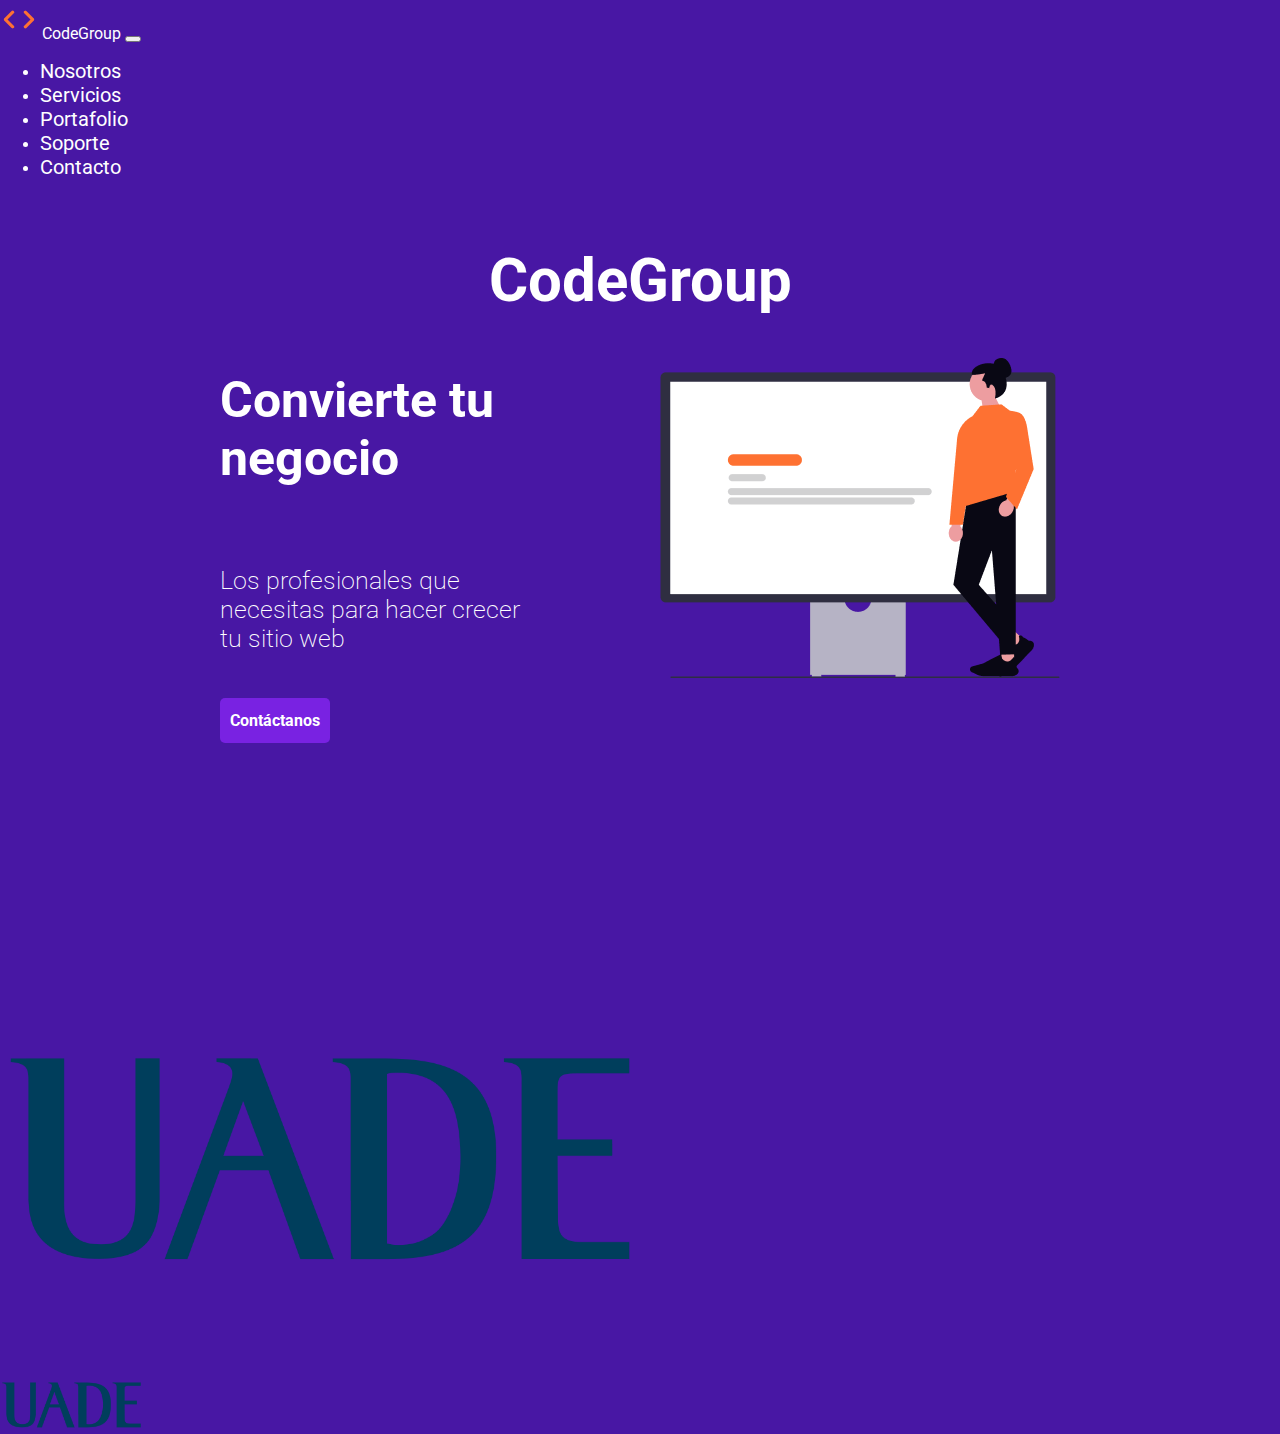
<file: index.html>
<!DOCTYPE html>
<html lang="en">

<head>
    <meta charset="UTF-8">
    <meta name="viewport" content="width=device-width, initial-scale=1.0">
    <link rel="preconnect" href="https://fonts.googleapis.com">
    <link rel="preconnect" href="https://fonts.gstatic.com" crossorigin>
    <link
        href="https://fonts.googleapis.com/css2?family=Roboto:ital,wght@0,100;0,300;0,400;0,500;0,700;0,900;1,100;1,300;1,400;1,500;1,700;1,900&display=swap"
        rel="stylesheet">
    <link href="https://cdn.jsdelivr.net/npm/bootstrap@5.0.2/dist/css/bootstrap.min.css" rel="stylesheet"
        integrity="sha384-EVSTQN3/azprG1Anm3QDgpJLIm9Nao0Yz1ztcQTwFspd3yD65VohhpuuCOmLASjC" crossorigin="anonymous">
    <script src="https://cdn.jsdelivr.net/npm/bootstrap@5.0.2/dist/js/bootstrap.bundle.min.js"
        integrity="sha384-MrcW6ZMFYlzcLA8Nl+NtUVF0sA7MsXsP1UyJoMp4YLEuNSfAP+JcXn/tWtIaxVXM"
        crossorigin="anonymous"></script>
    <script src="https://cdn.jsdelivr.net/npm/@popperjs/core@2.9.2/dist/umd/popper.min.js"
        integrity="sha384-IQsoLXl5PILFhosVNubq5LC7Qb9DXgDA9i+tQ8Zj3iwWAwPtgFTxbJ8NT4GN1R8p"
        crossorigin="anonymous"></script>
    <script src="https://cdn.jsdelivr.net/npm/bootstrap@5.0.2/dist/js/bootstrap.min.js"
        integrity="sha384-cVKIPhGWiC2Al4u+LWgxfKTRIcfu0JTxR+EQDz/bgldoEyl4H0zUF0QKbrJ0EcQF"
        crossorigin="anonymous"></script>
    <link rel="stylesheet" href="css/general.css">
    <link rel="stylesheet" href="css/home.css">
    <title>CodeGroup</title>

</head>

<body>
    <header>
        <nav class="navbar navbar-expand-lg navbar-light">
            <div class="container">
                <a class="navbar-brand text-white" href="index.html">
                    <img src="assets/img/Logo.png" alt="Logo">
                    CodeGroup
                </a>
                <button class="navbar-toggler" type="button" data-bs-toggle="collapse" data-bs-target="#navbarScroll"
                    aria-controls="navbarScroll" aria-expanded="false" aria-label="Toggle navigation">
                    <span class="navbar-toggler-icon" aria-label="Toggle navigation icon"></span>
                </button>
                <div class="collapse navbar-collapse custom-navbar-collapse text-center" id="navbarScroll">
                    <ul class="navbar-nav ms-auto my-2 my-lg-0 navbar-nav-scroll" style="--bs-scroll-height: 200px;">
                        <li class="nav-item px-5">
                            <a class="nav-link" href="about_us.html">Nosotros</a>
                        </li>
                        <li class="nav-item px-5">
                            <a class="nav-link" href="servicios.html">Servicios</a>
                        </li>
                        <li class="nav-item px-5">
                            <a class="nav-link" href="portafolio.html">Portafolio</a>
                        </li>
                        <li class="nav-item px-5">
                            <a class="nav-link" href="soporte.html">Soporte</a>
                        </li>
                        <li class="nav-item px-5">
                            <a class="nav-link" href="contacto.html">Contacto</a>
                        </li>
                    </ul>
                </div>
            </div>
        </nav>
    </header>
    <main>
        <div class="main_title__container">
            <h1>CodeGroup</h1>
        </div>
        <section class="home__container">
            <div class="text__container">
                <div class="title__container">
                    <h1>Convierte tu negocio</h1>
                </div>
                <div class="slogan__container">
                    <h3>Los profesionales que necesitas para hacer crecer tu sitio web</h3>
                </div>

                <div class="button_container_main">

                    <a href="contacto.html">Contáctanos</a>
                </div>

            </div>
            </div>

            <div class="img__container">
                <img src="assets/img/home-logo.png">
            </div>
        </section>
    </main>
    <footer class="footer mt-auto py-3 bg-light text-footer d-none d-sm-block">
        <div class="container">
            <div class="row justify-content-between">
                <div class="col-9">
                    <div class="row">
                        <div class="col-6"> <span class="text-bold">Materia:</span> Diseño y desarrollo web</div>
                        <div class="col-3">Curso 492766</div>
                        <div class="col-3 text-center">Grupo 5</div>
                    </div>
                    <div class="row pt-3">
                        <div class="col-12 text-center">Todos los derechos reservados - Sitio desarrollado para uso
                            educativo - 2024
                        </div>
                    </div>
                </div>
                <div class="col-3">
                    <img class="" width="50%" src="assets/img/portafolio/Logo-UADE.png" alt="">
                </div>
            </div>
        </div>
        </div>
    </footer>
    <footer class="footer mt-auto py-3 bg-light text-footer d-block d-sm-none">
        <div class="container">
            <div class="row mb-3">
                <div class="col-12 text-center">Todos los derechos reservados - <br> Sitio desarrollado para uso
                    educativo - 2024
                </div>
            </div>
            <div class="">
                <div class="row mb-1 ml-custom">
                    <div class="col-12"> <span class="text-bold">Materia:</span> Diseño y desarrollo web</div>
                </div>
                <div class="row mb-3 text-center">
                    <div class="col-6">Curso 492766</div>
                    <div class="col-6">Grupo 5</div>
                </div>
            </div>
            <div class="row">
                <div class="col-12 text-center">
                    <img height="50" src="assets/img/portafolio/Logo-UADE.png" alt="">
                </div>
            </div>
        </div>
    </footer>

    <script src="https://code.jquery.com/jquery-3.6.0.min.js"></script>

    <script>
        $(document).ready(function () {
            $('.navbar-nav .nav-link').on('click', function () {
                $('.navbar-collapse').collapse('hide');
            });

            $('.navbar-toggler').click(function () {

                $('.navbar-collapse').collapse('toggle');
            });

        });
    </script>
</body>

</html>
</file>
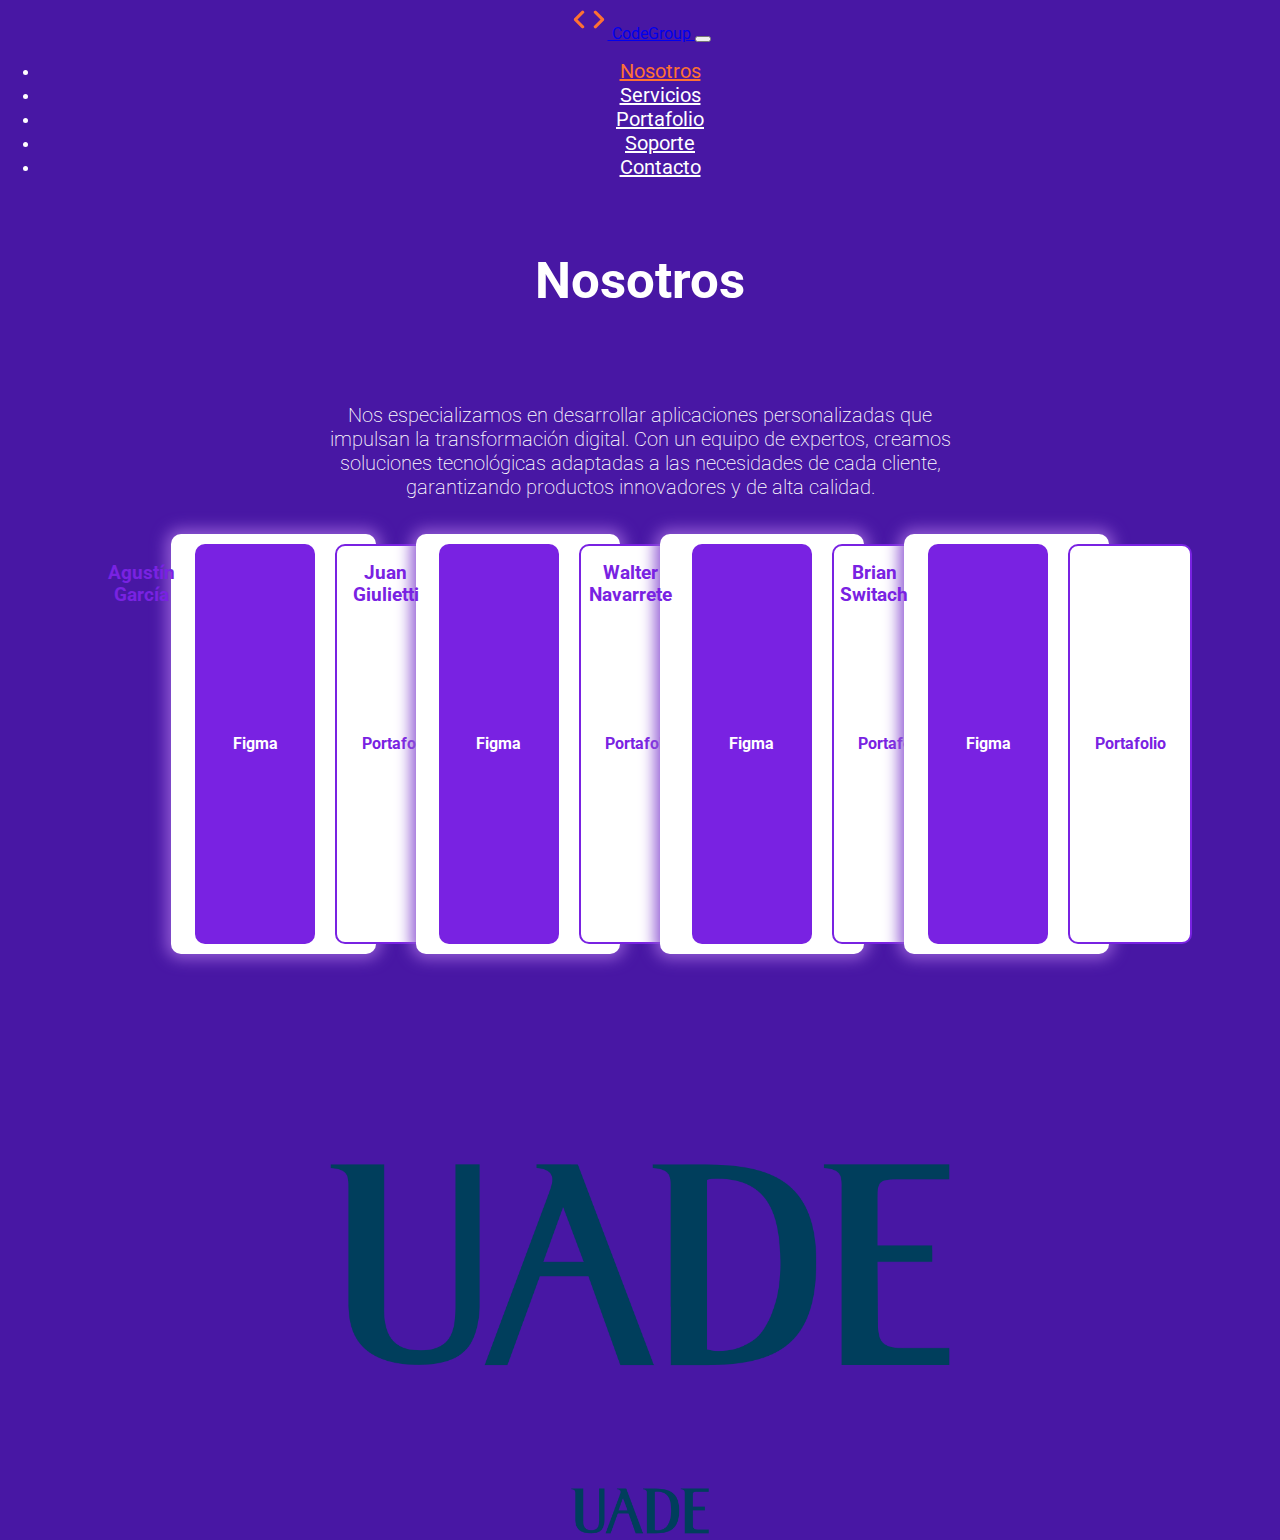
<file: about_us.html>
<!DOCTYPE html>
<html lang="en">

<head>
    <meta charset="UTF-8">
    <meta name="viewport" content="width=device-width, initial-scale=1.0">
    <link rel="preconnect" href="https://fonts.googleapis.com">
    <link rel="preconnect" href="https://fonts.gstatic.com" crossorigin>
    <link
        href="https://fonts.googleapis.com/css2?family=Roboto:ital,wght@0,100;0,300;0,400;0,500;0,700;0,900;1,100;1,300;1,400;1,500;1,700;1,900&display=swap"
        rel="stylesheet">
    <link href="https://cdn.jsdelivr.net/npm/bootstrap@5.0.2/dist/css/bootstrap.min.css" rel="stylesheet"
        integrity="sha384-EVSTQN3/azprG1Anm3QDgpJLIm9Nao0Yz1ztcQTwFspd3yD65VohhpuuCOmLASjC" crossorigin="anonymous">
    <script src="https://cdn.jsdelivr.net/npm/bootstrap@5.0.2/dist/js/bootstrap.bundle.min.js"
        integrity="sha384-MrcW6ZMFYlzcLA8Nl+NtUVF0sA7MsXsP1UyJoMp4YLEuNSfAP+JcXn/tWtIaxVXM"
        crossorigin="anonymous"></script>
    <script src="https://cdn.jsdelivr.net/npm/@popperjs/core@2.9.2/dist/umd/popper.min.js"
        integrity="sha384-IQsoLXl5PILFhosVNubq5LC7Qb9DXgDA9i+tQ8Zj3iwWAwPtgFTxbJ8NT4GN1R8p"
        crossorigin="anonymous"></script>
    <script src="https://cdn.jsdelivr.net/npm/bootstrap@5.0.2/dist/js/bootstrap.min.js"
        integrity="sha384-cVKIPhGWiC2Al4u+LWgxfKTRIcfu0JTxR+EQDz/bgldoEyl4H0zUF0QKbrJ0EcQF"
        crossorigin="anonymous"></script>
    <link rel="stylesheet" href="css/general.css">
    <link rel="stylesheet" href="css/about_us.css">
    <title>CodeGroup</title>

</head>

<body>
    <header>
        <nav class="navbar navbar-expand-lg navbar-light">
            <div class="container">
                <a class="navbar-brand text-white" href="index.html">
                    <img src="assets/img/Logo.png" alt="Logo">
                    CodeGroup
                </a>
                <button class="navbar-toggler" type="button" data-bs-toggle="collapse" data-bs-target="#navbarScroll"
                    aria-controls="navbarScroll" aria-expanded="false" aria-label="Toggle navigation">
                    <span class="navbar-toggler-icon" aria-label="Toggle navigation icon"></span>
                </button>
                <div class="collapse navbar-collapse custom-navbar-collapse text-center" id="navbarScroll">
                    <ul class="navbar-nav ms-auto my-2 my-lg-0 navbar-nav-scroll" style="--bs-scroll-height: 200px;">
                        <li class="nav-item px-5">
                            <a class="nav-link active" href="about_us.html">Nosotros</a>
                        </li>
                        <li class="nav-item px-5">
                            <a class="nav-link" href="servicios.html">Servicios</a>
                        </li>
                        <li class="nav-item px-5">
                            <a class="nav-link" href="portafolio.html">Portafolio</a>
                        </li>
                        <li class="nav-item px-5">
                            <a class="nav-link" href="soporte.html">Soporte</a>
                        </li>
                        <li class="nav-item px-5">
                            <a class="nav-link" href="contacto.html">Contacto</a>
                        </li>
                    </ul>
                </div>
            </div>
        </nav>
    </header>
    <main>
        <div class="text-container">
            <h2>Nosotros</h2>
            <p>
                Nos especializamos en desarrollar aplicaciones personalizadas que impulsan la transformación digital. Con un equipo de expertos, creamos soluciones tecnológicas adaptadas a las necesidades de cada cliente, garantizando productos innovadores y de alta calidad.
            </p>
        </div>

        <section class="card-container">
            <div class="card">
                <div class="img-container">
                    <img src="./assets/img/user.jpg" alt="">
                </div>

                <h3>Agustín García</h3>

                <div class="cards-buttons">
                    <a href="https://www.figma.com/design/XmZwaNNXKfDKkCI9ccF6i9/UVA-2-FIGMA?node-id=0-1&t=caJHLvH1b2nqrRK0-1"  target="_blank">Figma</a>
                    <a  href="https://agustingarcia97.github.io/UVA_1_CV/index.html"target="_blank" class="button-portfolio">Portafolio</a>
                </div>
            </div>
            <div class="card">
                <div class="img-container">
                    <img src="./assets/img/user4.jpg" alt="">
                </div>

                <h3>Juan Giulietti</h3>

                <div class="cards-buttons">
                    <a href="./assets/Vista Desktop - Mobile.pdf Desktop - Mobile.pdf"  target="_blank">Figma</a>
                    <a href="https://juanmanuelgiulietti.github.io/Portfolio/" class="button-portfolio"  target="_blank">Portafolio</a>
                </div>
            </div>
            <div class="card">
                <div class="img-container">
                    <img src="./assets/img/user3.jpeg" alt="">
                </div>

                <h3>Walter Navarrete</h3>

                <div class="cards-buttons">
                    <a href="https://www.figma.com/design/6s9V6NTByuN4E4mWftriCl/Walter-Navarrete?node-id=0-1&t=T8H65c6OmrZkpjHJ-1 "  target="_blank">Figma</a>
                    <a href="https://wnavarrete-uade.github.io/portfolio_walter_navarrete/index.html"  target="_blank" class="button-portfolio">Portafolio</a>
                </div>
            </div>
            <div class="card">
                <div class="img-container">
                    <img src="./assets/img/use2.jpg" alt="">
                </div>

                <h3>Brian Switach</h3>

                <div class="cards-buttons">
                    <a href="https://www.figma.com/design/BeaUe8QNsK4phYsDgI4icy/Untitled?node-id=0-1&node-type=canvas&t=Hn0E1ywcZtTohRiB-0 "  target="_blank">Figma</a>
                    <a href="https://brianswitach.github.io/portfolioDW/"  target="_blank" class="button-portfolio">Portafolio</a>
                </div>
            </div>

        </section>

      
      
    </main>
    <footer class="footer mt-auto py-3 bg-light text-footer d-none d-sm-block">
        <div class="container">
            <div class="row justify-content-between">
                <div class="col-9">
                    <div class="row">
                        <div class="col-6"> <span class="text-bold">Materia:</span> Diseño y desarrollo web</div>
                        <div class="col-3">Curso 492766</div>
                        <div class="col-3 text-center">Grupo 5</div>
                    </div>
                    <div class="row pt-3">
                        <div class="col-12 text-center">Todos los derechos reservados - Sitio desarrollado para uso
                            educativo - 2024
                        </div>
                    </div>
                </div>
                <div class="col-3">
                    <img class="" width="50%" src="assets/img/portafolio/Logo-UADE.png" alt="">
                </div>
            </div>
        </div>
        </div>
    </footer>
    <footer class="footer mt-auto py-3 bg-light text-footer d-block d-sm-none">
        <div class="container">
            <div class="row mb-3">
                <div class="col-12 text-center">Todos los derechos reservados - <br> Sitio desarrollado para uso
                    educativo -
                    2024
                </div>
            </div>
            <div class="">
                <div class="row mb-1 ml-custom">
                    <div class="col-12"> <span class="text-bold">Materia:</span> Diseño y desarrollo web</div>
                </div>
                <div class="row mb-3 text-center">
                    <div class="col-6">Curso 492766</div>
                    <div class="col-6">Grupo 5</div>
                </div>
            </div>
            <div class="row">
                <div class="col-12 text-center">
                    <img height="50" src="assets/img/portafolio/Logo-UADE.png" alt="">
                </div>
            </div>
        </div>
        <!-- </div> -->
    </footer>

    <script src="https://code.jquery.com/jquery-3.6.0.min.js"></script>

    <script>
        $(document).ready(function () {
            $('.navbar-nav .nav-link').on('click', function () {
                $('.navbar-collapse').collapse('hide');
            });

            $('.navbar-toggler').click(function () {

                $('.navbar-collapse').collapse('toggle');
            });

        });
    </script>
</body>

</html>
</file>
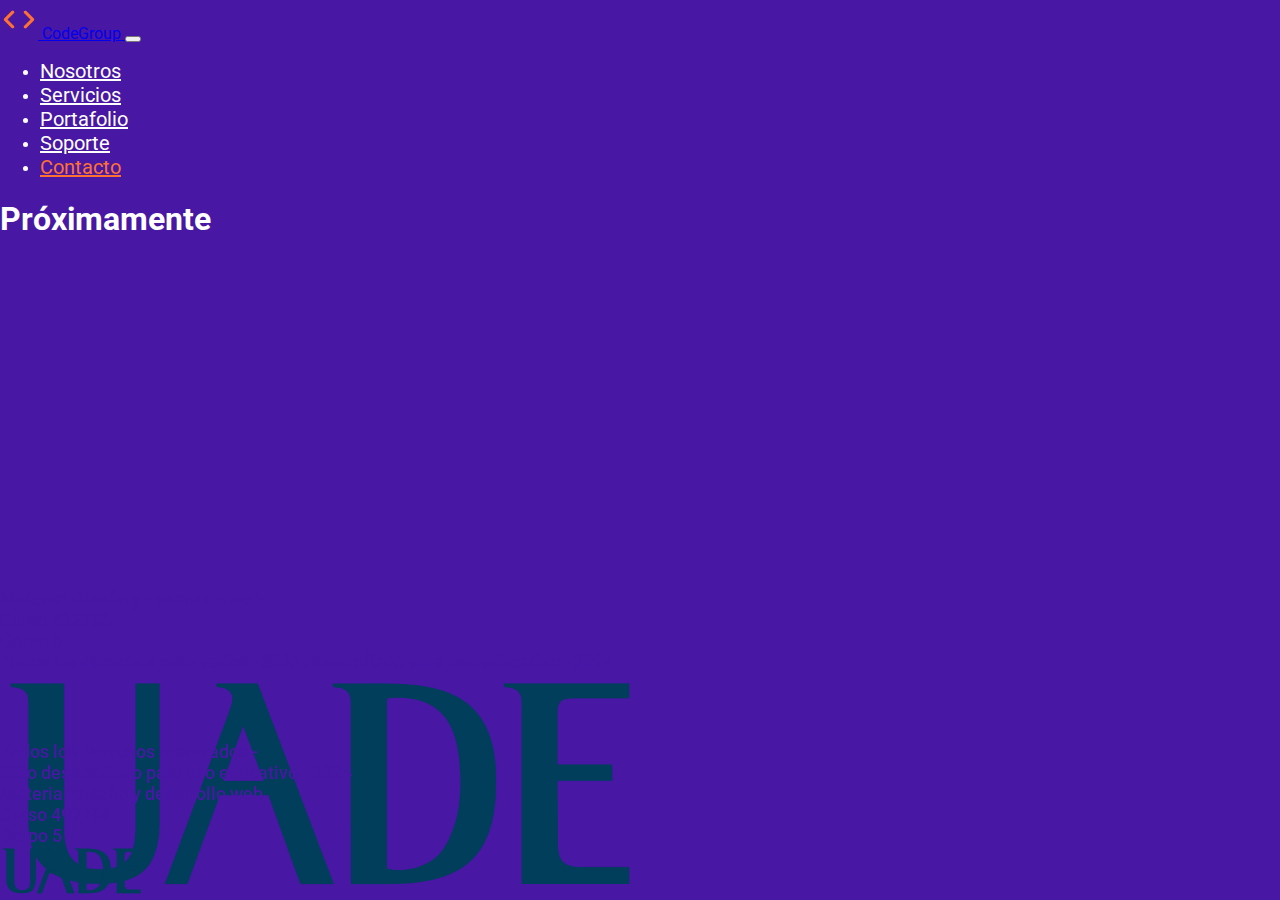
<file: contacto.html>
<!DOCTYPE html>
<html lang="en">

<head>
  <meta charset="UTF-8">
  <meta name="viewport" content="width=device-width, initial-scale=1.0">
  <link rel="preconnect" href="https://fonts.googleapis.com">
  <link rel="preconnect" href="https://fonts.gstatic.com" crossorigin>
  <link
    href="https://fonts.googleapis.com/css2?family=Roboto:ital,wght@0,100;0,300;0,400;0,500;0,700;0,900;1,100;1,300;1,400;1,500;1,700;1,900&display=swap"
    rel="stylesheet">
  <link href="https://cdn.jsdelivr.net/npm/bootstrap@5.0.2/dist/css/bootstrap.min.css" rel="stylesheet"
    integrity="sha384-EVSTQN3/azprG1Anm3QDgpJLIm9Nao0Yz1ztcQTwFspd3yD65VohhpuuCOmLASjC" crossorigin="anonymous">
  <script src="https://cdn.jsdelivr.net/npm/bootstrap@5.0.2/dist/js/bootstrap.bundle.min.js"
    integrity="sha384-MrcW6ZMFYlzcLA8Nl+NtUVF0sA7MsXsP1UyJoMp4YLEuNSfAP+JcXn/tWtIaxVXM"
    crossorigin="anonymous"></script>
  <script src="https://cdn.jsdelivr.net/npm/@popperjs/core@2.9.2/dist/umd/popper.min.js"
    integrity="sha384-IQsoLXl5PILFhosVNubq5LC7Qb9DXgDA9i+tQ8Zj3iwWAwPtgFTxbJ8NT4GN1R8p"
    crossorigin="anonymous"></script>
  <script src="https://cdn.jsdelivr.net/npm/bootstrap@5.0.2/dist/js/bootstrap.min.js"
    integrity="sha384-cVKIPhGWiC2Al4u+LWgxfKTRIcfu0JTxR+EQDz/bgldoEyl4H0zUF0QKbrJ0EcQF"
    crossorigin="anonymous"></script>
  <link rel="stylesheet" href="css/general.css">
  <title>CodeGroup</title>
  <style>
    body,
    html {
      height: 100%;
      margin: 0;
    }

    footer {
      position: fixed;
      bottom: 0;
      width: 100%;
    }
  </style>
</head>

<body>
  <header>
    <nav class="navbar navbar-expand-lg navbar-light">
      <div class="container">
        <a class="navbar-brand text-white" href="index.html">
          <img src="assets/img/Logo.png" alt="Logo">
          CodeGroup
        </a>
        <button class="navbar-toggler" type="button" data-bs-toggle="collapse" data-bs-target="#navbarScroll"
          aria-controls="navbarScroll" aria-expanded="false" aria-label="Toggle navigation">
          <span class="navbar-toggler-icon" aria-label="Toggle navigation icon"></span>
        </button>
        <div class="collapse navbar-collapse custom-navbar-collapse text-center" id="navbarScroll">
          <ul class="navbar-nav ms-auto my-2 my-lg-0 navbar-nav-scroll" style="--bs-scroll-height: 200px;">
            <li class="nav-item px-5">
              <a class="nav-link" href="about_us.html">Nosotros</a>
            </li>
            <li class="nav-item px-5">
              <a class="nav-link" href="servicios.html">Servicios</a>
            </li>
            <li class="nav-item px-5">
              <a class="nav-link" href="portafolio.html">Portafolio</a>
            </li>
            <li class="nav-item px-5">
              <a class="nav-link" href="soporte.html">Soporte</a>
            </li>
            <li class="nav-item px-5">
              <a class="nav-link active" href="contacto.html">Contacto</a>
            </li>
          </ul>
        </div>
      </div>
    </nav>
  </header>
  <main class="flex-shrink-0">
    <div class="container">
      <h1 class="title-portafolio text-center mt-5">Próximamente</h1>
    </div>
  </main>
  <footer class="footer mt-auto py-3 bg-light text-footer d-none d-sm-block">
    <div class="container">
      <div class="row justify-content-between">
        <div class="col-9">
          <div class="row">
            <div class="col-6"> <span class="text-bold">Materia:</span> Diseño y desarrollo web</div>
            <div class="col-3">Curso 492766</div>
            <div class="col-3 text-center">Grupo 5</div>
          </div>
          <div class="row pt-3">
            <div class="col-12 text-center">Todos los derechos reservados - Sitio desarrollado para uso educativo - 2024
            </div>
          </div>
        </div>
        <div class="col-3">
          <img class="" width="50%" src="assets/img/portafolio/Logo-UADE.png" alt="">
        </div>
      </div>
    </div>
  </footer>
  <footer class="footer mt-auto py-3 bg-light text-footer d-block d-sm-none">
    <div class="container">
      <div class="row mb-3">
        <div class="col-12 text-center">Todos los derechos reservados - <br> Sitio desarrollado para uso educativo -
          2024</div>
      </div>
      <div class="">
        <div class="row mb-1 ml-custom">
          <div class="col-12"> <span class="text-bold">Materia:</span> Diseño y desarrollo web</div>
        </div>
        <div class="row mb-3 text-center">
          <div class="col-6">Curso 492766</div>
          <div class="col-6">Grupo 5</div>
        </div>
      </div>
      <div class="row">
        <div class="col-12 text-center">
          <img height="50" src="assets/img/portafolio/Logo-UADE.png" alt="">
        </div>
      </div>
    </div>
  </footer>

  <script src="https://code.jquery.com/jquery-3.6.0.min.js"></script>

  <script>
    $(document).ready(function () {
      $('.navbar-nav .nav-link').on('click', function () {
        $('.navbar-collapse').collapse('hide');
      });

      $('.navbar-toggler').click(function () {
        $('.navbar-collapse').collapse('toggle');
      });
    });
  </script>
</body>

</html>
</file>
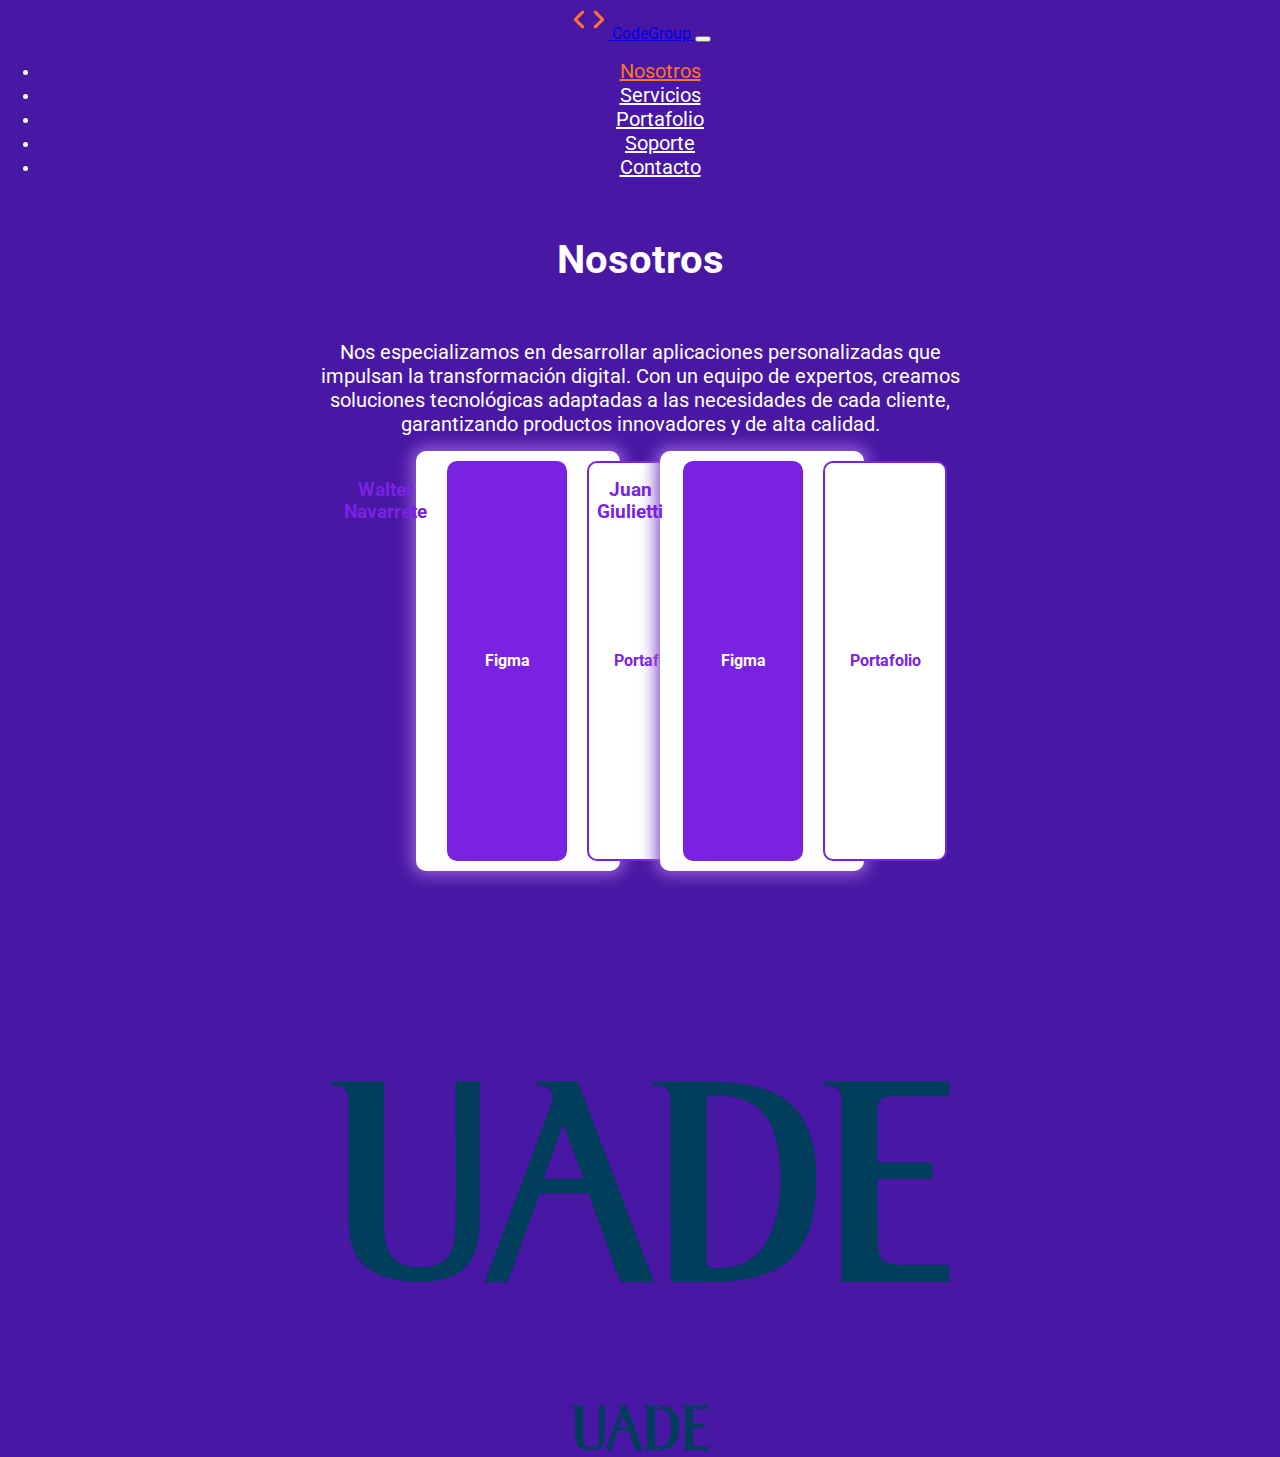
<file: nosotros.html>
<!DOCTYPE html>
<html lang="en">

<head>
    <meta charset="UTF-8">
    <meta name="viewport" content="width=device-width, initial-scale=1.0">
    <link rel="preconnect" href="https://fonts.googleapis.com">
    <link rel="preconnect" href="https://fonts.gstatic.com" crossorigin>
    <link
        href="https://fonts.googleapis.com/css2?family=Roboto:ital,wght@0,100;0,300;0,400;0,500;0,700;0,900;1,100;1,300;1,400;1,500;1,700;1,900&display=swap"
        rel="stylesheet">
    <link href="https://cdn.jsdelivr.net/npm/bootstrap@5.0.2/dist/css/bootstrap.min.css" rel="stylesheet"
        integrity="sha384-EVSTQN3/azprG1Anm3QDgpJLIm9Nao0Yz1ztcQTwFspd3yD65VohhpuuCOmLASjC" crossorigin="anonymous">
    <script src="https://cdn.jsdelivr.net/npm/bootstrap@5.0.2/dist/js/bootstrap.bundle.min.js"
        integrity="sha384-MrcW6ZMFYlzcLA8Nl+NtUVF0sA7MsXsP1UyJoMp4YLEuNSfAP+JcXn/tWtIaxVXM"
        crossorigin="anonymous"></script>
    <script src="https://cdn.jsdelivr.net/npm/@popperjs/core@2.9.2/dist/umd/popper.min.js"
        integrity="sha384-IQsoLXl5PILFhosVNubq5LC7Qb9DXgDA9i+tQ8Zj3iwWAwPtgFTxbJ8NT4GN1R8p"
        crossorigin="anonymous"></script>
    <script src="https://cdn.jsdelivr.net/npm/bootstrap@5.0.2/dist/js/bootstrap.min.js"
        integrity="sha384-cVKIPhGWiC2Al4u+LWgxfKTRIcfu0JTxR+EQDz/bgldoEyl4H0zUF0QKbrJ0EcQF"
        crossorigin="anonymous"></script>
    <link rel="stylesheet" href="css/general.css">
    <link rel="stylesheet" href="css/about_us.css">
    <title>CodeGroup</title>

</head>

<body>
    <header>
        <nav class="navbar navbar-expand-lg navbar-light">
            <div class="container">
                <a class="navbar-brand text-white" href="index.html">
                    <img src="assets/img/Logo.png" alt="Logo">
                    CodeGroup
                </a>
                <button class="navbar-toggler" type="button" data-bs-toggle="collapse" data-bs-target="#navbarScroll"
                    aria-controls="navbarScroll" aria-expanded="false" aria-label="Toggle navigation">
                    <span class="navbar-toggler-icon" aria-label="Toggle navigation icon"></span>
                </button>
                <div class="collapse navbar-collapse custom-navbar-collapse text-center" id="navbarScroll">
                    <ul class="navbar-nav ms-auto my-2 my-lg-0 navbar-nav-scroll" style="--bs-scroll-height: 200px;">
                        <li class="nav-item px-5">
                            <a class="nav-link active" href="nosotros.html">Nosotros</a>
                        </li>
                        <li class="nav-item px-5">
                            <a class="nav-link" href="servicios.html">Servicios</a>
                        </li>
                        <li class="nav-item px-5">
                            <a class="nav-link" href="portafolio.html">Portafolio</a>
                        </li>
                        <li class="nav-item px-5">
                            <a class="nav-link" href="soporte.html">Soporte</a>
                        </li>
                        <li class="nav-item px-5">
                            <a class="nav-link" href="contacto.html">Contacto</a>
                        </li>
                    </ul>
                </div>
            </div>
        </nav>
    </header>
    <main>
        <div class="text-container">

            <h1 class="title-portafolio text-center mt-5">Nosotros</h1>
            <div class="text-nosotros">
                Nos especializamos en desarrollar aplicaciones personalizadas que impulsan la transformación digital. Con un equipo de expertos, creamos soluciones tecnológicas adaptadas a las necesidades de cada cliente, garantizando productos innovadores y de alta calidad.
            </div>
        </div>

        <section class="card-container mt-5">
            <div class="card">
                <div class="img-container">
                    <img src="./assets/img/user3.jpeg" alt="">
                </div>

                <h3>Walter Navarrete</h3>

                <div class="cards-buttons">
                    <a href="https://www.figma.com/design/6s9V6NTByuN4E4mWftriCl/Walter-Navarrete?node-id=0-1&t=T8H65c6OmrZkpjHJ-1 "  target="_blank">Figma</a>
                    <a href="https://wnavarrete-uade.github.io/portfolio_walter_navarrete/index.html"  target="_blank" class="button-portfolio">Portafolio</a>
                </div>
            </div>
            <div class="card">
                <div class="img-container">
                    <img src="./assets/img/user4.jpg" alt="">
                </div>

                <h3>Juan Giulietti</h3>

                <div class="cards-buttons">
                    <a href="./assets/Vista Desktop - Mobile.pdf Desktop - Mobile.pdf"  target="_blank">Figma</a>
                    <a href="https://juanmanuelgiulietti.github.io/Portfolio/" class="button-portfolio"  target="_blank">Portafolio</a>
                </div>
            </div>
        </section>
    </main>
    <footer class="footer mt-auto py-3 bg-light text-footer d-none d-sm-block">
        <div class="container">
            <div class="row justify-content-between">
                <div class="col-9">
                    <div class="row">
                        <div class="col-6"> <span class="text-bold">Materia:</span> Diseño y desarrollo web</div>
                        <div class="col-3">Curso 492766</div>
                        <div class="col-3 text-center">Grupo 5</div>
                    </div>
                    <div class="row pt-3">
                        <div class="col-12 text-center">Todos los derechos reservados - Sitio desarrollado para uso
                            educativo - 2024
                        </div>
                    </div>
                </div>
                <div class="col-3">
                    <img class="" width="50%" src="assets/img/portafolio/Logo-UADE.png" alt="">
                </div>
            </div>
        </div>
        </div>
    </footer>
    <footer class="footer mt-auto py-3 bg-light text-footer d-block d-sm-none">
        <div class="container">
            <div class="row mb-3">
                <div class="col-12 text-center">Todos los derechos reservados - <br> Sitio desarrollado para uso
                    educativo -
                    2024
                </div>
            </div>
            <div class="">
                <div class="row mb-1 ml-custom">
                    <div class="col-12"> <span class="text-bold">Materia:</span> Diseño y desarrollo web</div>
                </div>
                <div class="row mb-3 text-center">
                    <div class="col-6">Curso 492766</div>
                    <div class="col-6">Grupo 5</div>
                </div>
            </div>
            <div class="row">
                <div class="col-12 text-center">
                    <img height="50" src="assets/img/portafolio/Logo-UADE.png" alt="">
                </div>
            </div>
        </div>
        <!-- </div> -->
    </footer>

    <script src="https://code.jquery.com/jquery-3.6.0.min.js"></script>

    <script>
        $(document).ready(function () {
            $('.navbar-nav .nav-link').on('click', function () {
                $('.navbar-collapse').collapse('hide');
            });

            $('.navbar-toggler').click(function () {

                $('.navbar-collapse').collapse('toggle');
            });

        });
    </script>
</body>

</html>
</file>
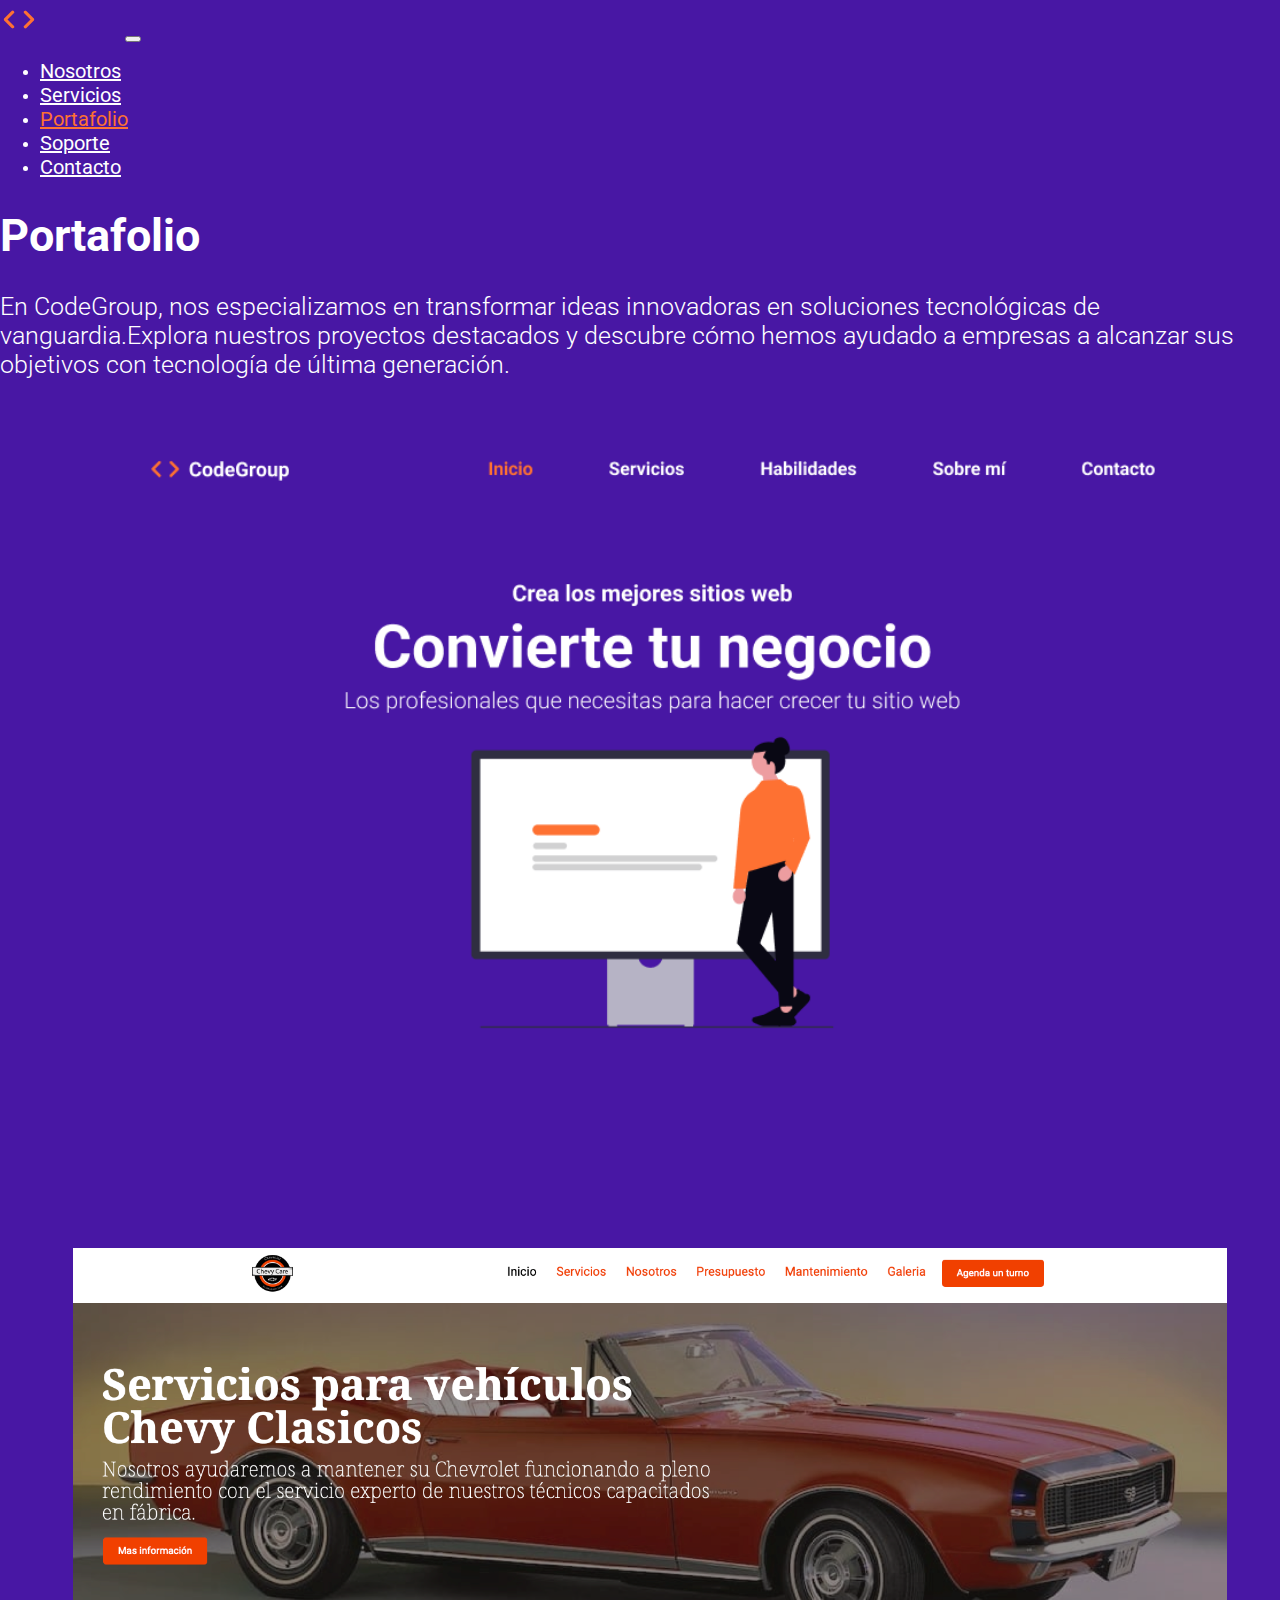
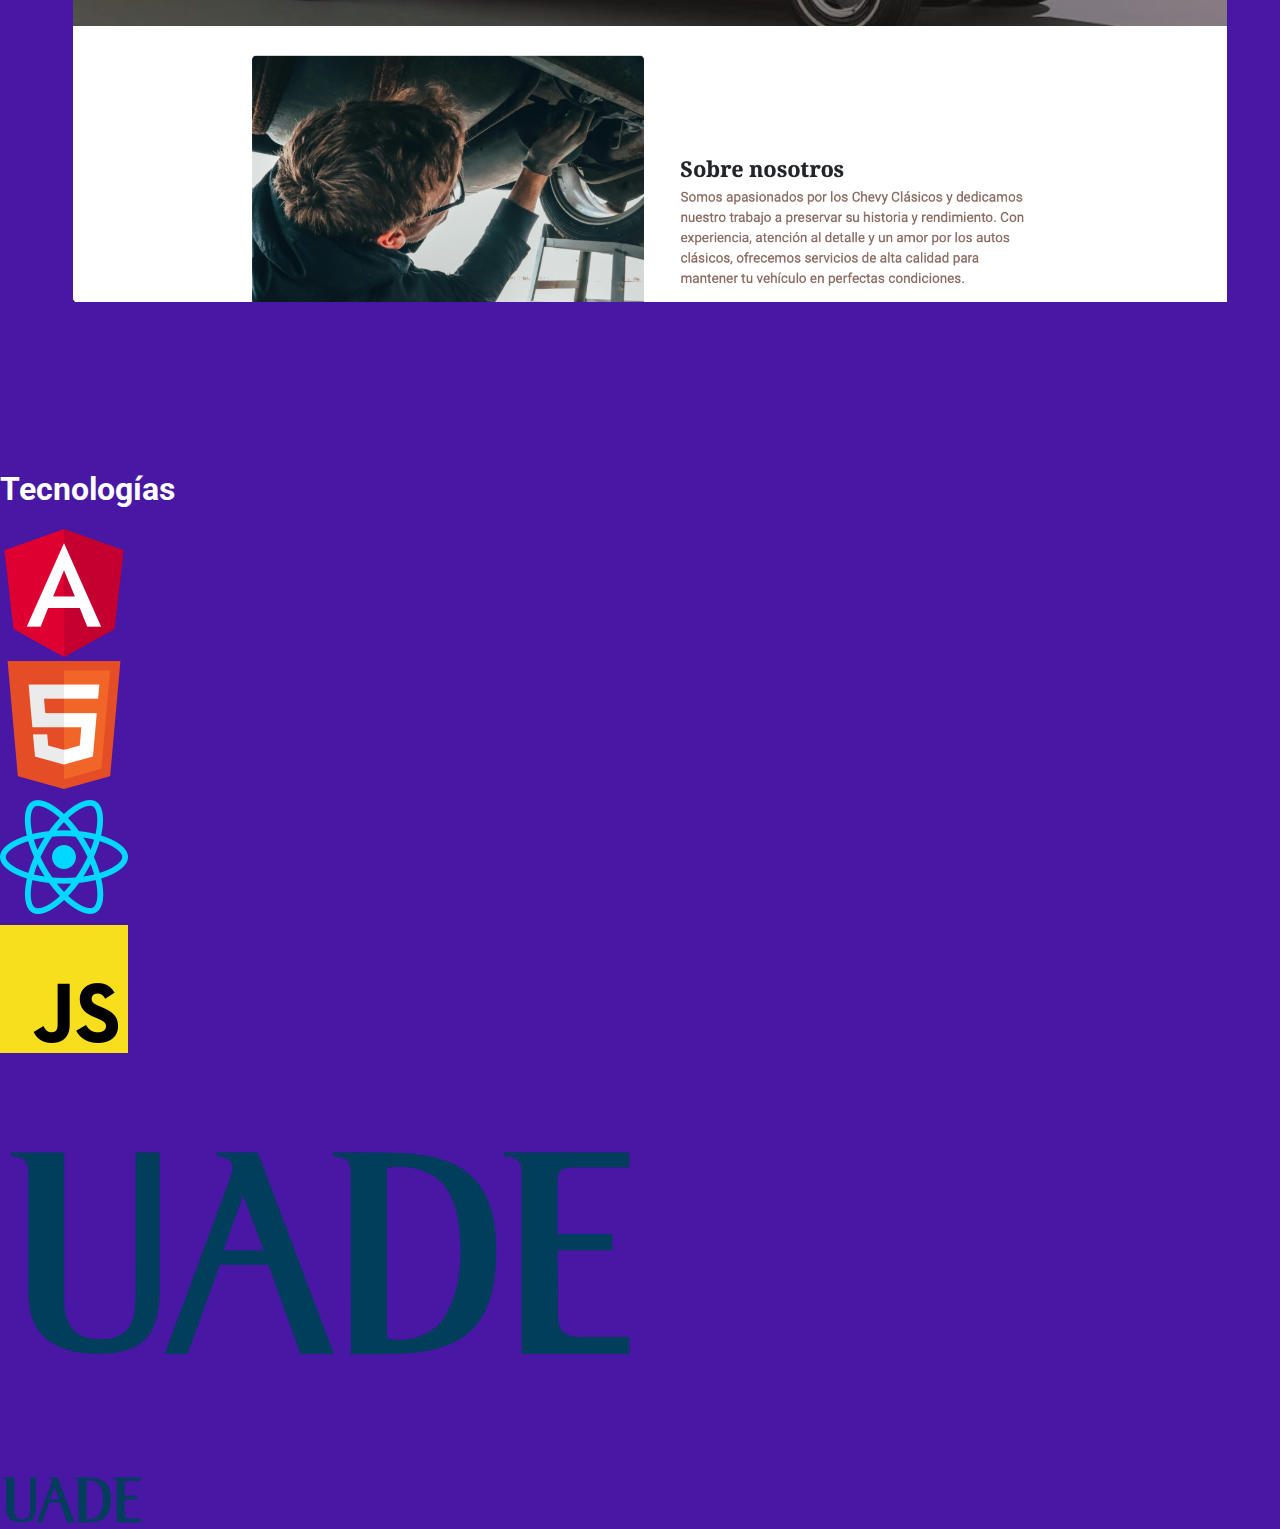
<file: portafolio.html>
<!DOCTYPE html>
<html lang="en">

<head>
  <meta charset="UTF-8">
  <meta name="viewport" content="width=device-width, initial-scale=1.0">
  <link rel="preconnect" href="https://fonts.googleapis.com">
  <link rel="preconnect" href="https://fonts.gstatic.com" crossorigin>
  <link
    href="https://fonts.googleapis.com/css2?family=Roboto:ital,wght@0,100;0,300;0,400;0,500;0,700;0,900;1,100;1,300;1,400;1,500;1,700;1,900&display=swap"
    rel="stylesheet">
  <link href="https://cdn.jsdelivr.net/npm/bootstrap@5.0.2/dist/css/bootstrap.min.css" rel="stylesheet"
    integrity="sha384-EVSTQN3/azprG1Anm3QDgpJLIm9Nao0Yz1ztcQTwFspd3yD65VohhpuuCOmLASjC" crossorigin="anonymous">
  <script src="https://cdn.jsdelivr.net/npm/bootstrap@5.0.2/dist/js/bootstrap.bundle.min.js"
    integrity="sha384-MrcW6ZMFYlzcLA8Nl+NtUVF0sA7MsXsP1UyJoMp4YLEuNSfAP+JcXn/tWtIaxVXM"
    crossorigin="anonymous"></script>
  <script src="https://cdn.jsdelivr.net/npm/@popperjs/core@2.9.2/dist/umd/popper.min.js"
    integrity="sha384-IQsoLXl5PILFhosVNubq5LC7Qb9DXgDA9i+tQ8Zj3iwWAwPtgFTxbJ8NT4GN1R8p"
    crossorigin="anonymous"></script>
  <script src="https://cdn.jsdelivr.net/npm/bootstrap@5.0.2/dist/js/bootstrap.min.js"
    integrity="sha384-cVKIPhGWiC2Al4u+LWgxfKTRIcfu0JTxR+EQDz/bgldoEyl4H0zUF0QKbrJ0EcQF"
    crossorigin="anonymous"></script>
  <link rel="stylesheet" href="css/general.css">
  <link rel="stylesheet" href="css/portafolio.css">
  <title>CodeGroup</title>

</head>

<body>
  <header>
    <nav class="navbar navbar-expand-lg navbar-light">
      <div class="container">
        <a class="navbar-brand text-white" href="index.html">
          <img src="assets/img/Logo.png" alt="Logo">
          CodeGroup
        </a>
        <button class="navbar-toggler" type="button" data-bs-toggle="collapse" data-bs-target="#navbarScroll"
          aria-controls="navbarScroll" aria-expanded="false" aria-label="Toggle navigation">
          <span class="navbar-toggler-icon" aria-label="Toggle navigation icon"></span>
        </button>
        <div class="collapse navbar-collapse custom-navbar-collapse text-center" id="navbarScroll">
          <ul class="navbar-nav ms-auto my-2 my-lg-0 navbar-nav-scroll" style="--bs-scroll-height: 200px;">
            <li class="nav-item px-5">
              <a class="nav-link" href="nosotros.html">Nosotros</a>
            </li>
            <li class="nav-item px-5">
              <a class="nav-link" href="servicios.html">Servicios</a>
            </li>
            <li class="nav-item px-5">
              <a class="nav-link active" href="portafolio.html">Portafolio</a>
            </li>
            <li class="nav-item px-5">
              <a class="nav-link" href="soporte.html">Soporte</a>
            </li>
            <li class="nav-item px-5">
              <a class="nav-link" href="contacto.html">Contacto</a>
            </li>
          </ul>
        </div>
      </div>
    </nav>
  </header>
  <main>

    <h1 class="title-portafolio text-center mt-5">Portafolio</h1>

    <div class="container">
      <div class="py-3">
        <div class="container">
          <div class="row p-5">
            <div class="text-portafolio">En CodeGroup, nos especializamos en transformar ideas innovadoras en soluciones
              tecnológicas de vanguardia.Explora nuestros proyectos destacados y descubre cómo hemos
              ayudado a empresas a alcanzar sus objetivos con tecnología de última generación.</p>
            </div>
          </div>
        </div>
      </div>

      <div class="container mobile-padding">
        <div class="row px-custom">
          <div class="col-lg-6 col-md-6 col-sm-12 mb-4">
            <div class="card">
              <img src="assets/img/portafolio/portaflio.png" class="img-fluid card-img-custom mt-1" alt="...">
              <div class="card-body">
                <h5 class="card-title">CodeGroup</h5>
                <p class="card-text">Empresa que desarrolla soluciones digitales como sitios web o software.</p>
                <div class="d-flex justify-content-center">
                  <a href="index.html" target="_blank" class="btn btn-primary m-2">Ver sitio</a>
                </div>
              </div>
            </div>
          </div>
          <div class="col-lg-6 col-md-6 col-sm-12 mb-4">
            <div class="card">
              <img src="assets/img/portafolio/chevy_care.png" class="img-fluid card-img-custom" alt="...">
              <div class="card-body">
                <h5 class="card-title">Chevy Care</h5>
                <p class="card-text">La clínica "Chevrolet Chevy Care" se especializa en el mantenimiento de vehículos
                  Chevrolet, especialmente el Chevy.</p>
                <div class="d-flex justify-content-center">
                  <a href="ihttps://wnavarrete-uade.github.io/UVA3_Trabajo_Final/index.html" target="_blank" class="btn btn-primary m-2">Sitio</a>
                  <a href="https://wnavarrete-uade.github.io/avances-grupo5/" target="_blank" class="btn btn-primary m-2">Avances</a>
                  <a href="index.html" target="_blank" class="btn btn-primary m-2">Video explicativo</a>
                </div>
              </div>
            </div>
          </div>
        </div>
      </div>

      <div class="container">
        <div class="py-5">
          <h1 class="display-5 fw-bold text-center text-white">Tecnologías</h1>
          <div class="container py-5">
            <div class="row">
              <div class="col-lg-3 col-md-6 col-6">
                <div class="p-3 bg-light border-radius-custom">
                  <div class="text-center">
                    <img src="assets/img/portafolio/tecnologias/angular-icon.png" class="img-fluid" srcset="">
                  </div>
                </div>
              </div>
              <div class="col-lg-3 col-md-6 col-6">
                <div class="p-3 bg-light border-radius-custom">
                  <div class="text-center">
                    <img src="assets/img/portafolio/tecnologias/html-icon.png" class="img-fluid" srcset="">
                  </div>
                </div>
              </div>
              <div class="col-lg-3 col-md-6 col-6">
                <div class="p-3 bg-light border-radius-custom">
                  <div class="text-center">
                    <img src="assets/img/portafolio/tecnologias/react-js-icon.png" class="img-fluid" srcset="">
                  </div>
                </div>
              </div>
              <div class="col-lg-3 col-md-6 col-6">
                <div class="p-3 bg-light">
                  <div class="text-center">
                    <img src="assets/img/portafolio/tecnologias/javascript-icon.png" class="img-fluid" srcset="">
                  </div>
                </div>
              </div>
            </div>
          </div>
        </div>
      </div>

  </main>
  <footer class="footer mt-auto py-3 bg-light text-footer d-none d-sm-block">
    <div class="container">
      <div class="row justify-content-between">
        <div class="col-9">
          <div class="row">
            <div class="col-6"> <span class="text-bold">Materia:</span> Diseño y desarrollo web</div>
            <div class="col-3">Curso 492766</div>
            <div class="col-3 text-center">Grupo 5</div>
          </div>
          <div class="row pt-3">
            <div class="col-12 text-center">Todos los derechos reservados - Sitio desarrollado para uso educativo - 2024
            </div>
          </div>
        </div>
        <div class="col-3">
          <img class="" width="50%" src="assets/img/portafolio/Logo-UADE.png" alt="">
        </div>
      </div>
    </div>
    </div>
  </footer>
  <footer class="footer mt-auto py-3 bg-light text-footer d-block d-sm-none">
    <div class="container">
      <div class="row mb-3">
        <div class="col-12 text-center">Todos los derechos reservados - <br> Sitio desarrollado para uso educativo -
          2024
        </div>
      </div>
      <div class="">
        <div class="row mb-1 ml-custom">
          <div class="col-12"> <span class="text-bold">Materia:</span> Diseño y desarrollo web</div>
        </div>
        <div class="row mb-3 text-center">
          <div class="col-6">Curso 492766</div>
          <div class="col-6">Grupo 5</div>
        </div>
      </div>
      <div class="row">
        <div class="col-12 text-center">
          <img height="50" src="assets/img/portafolio/Logo-UADE.png" alt="">
        </div>
      </div>
    </div>
    <!-- </div> -->
  </footer>

  <script src="https://code.jquery.com/jquery-3.6.0.min.js"></script>

  <script>
    $(document).ready(function () {
      $('.navbar-nav .nav-link').on('click', function () {
        $('.navbar-collapse').collapse('hide');
      });

      $('.navbar-toggler').click(function () {

        $('.navbar-collapse').collapse('toggle');
      });

    });
  </script>
</body>

</html>
</file>
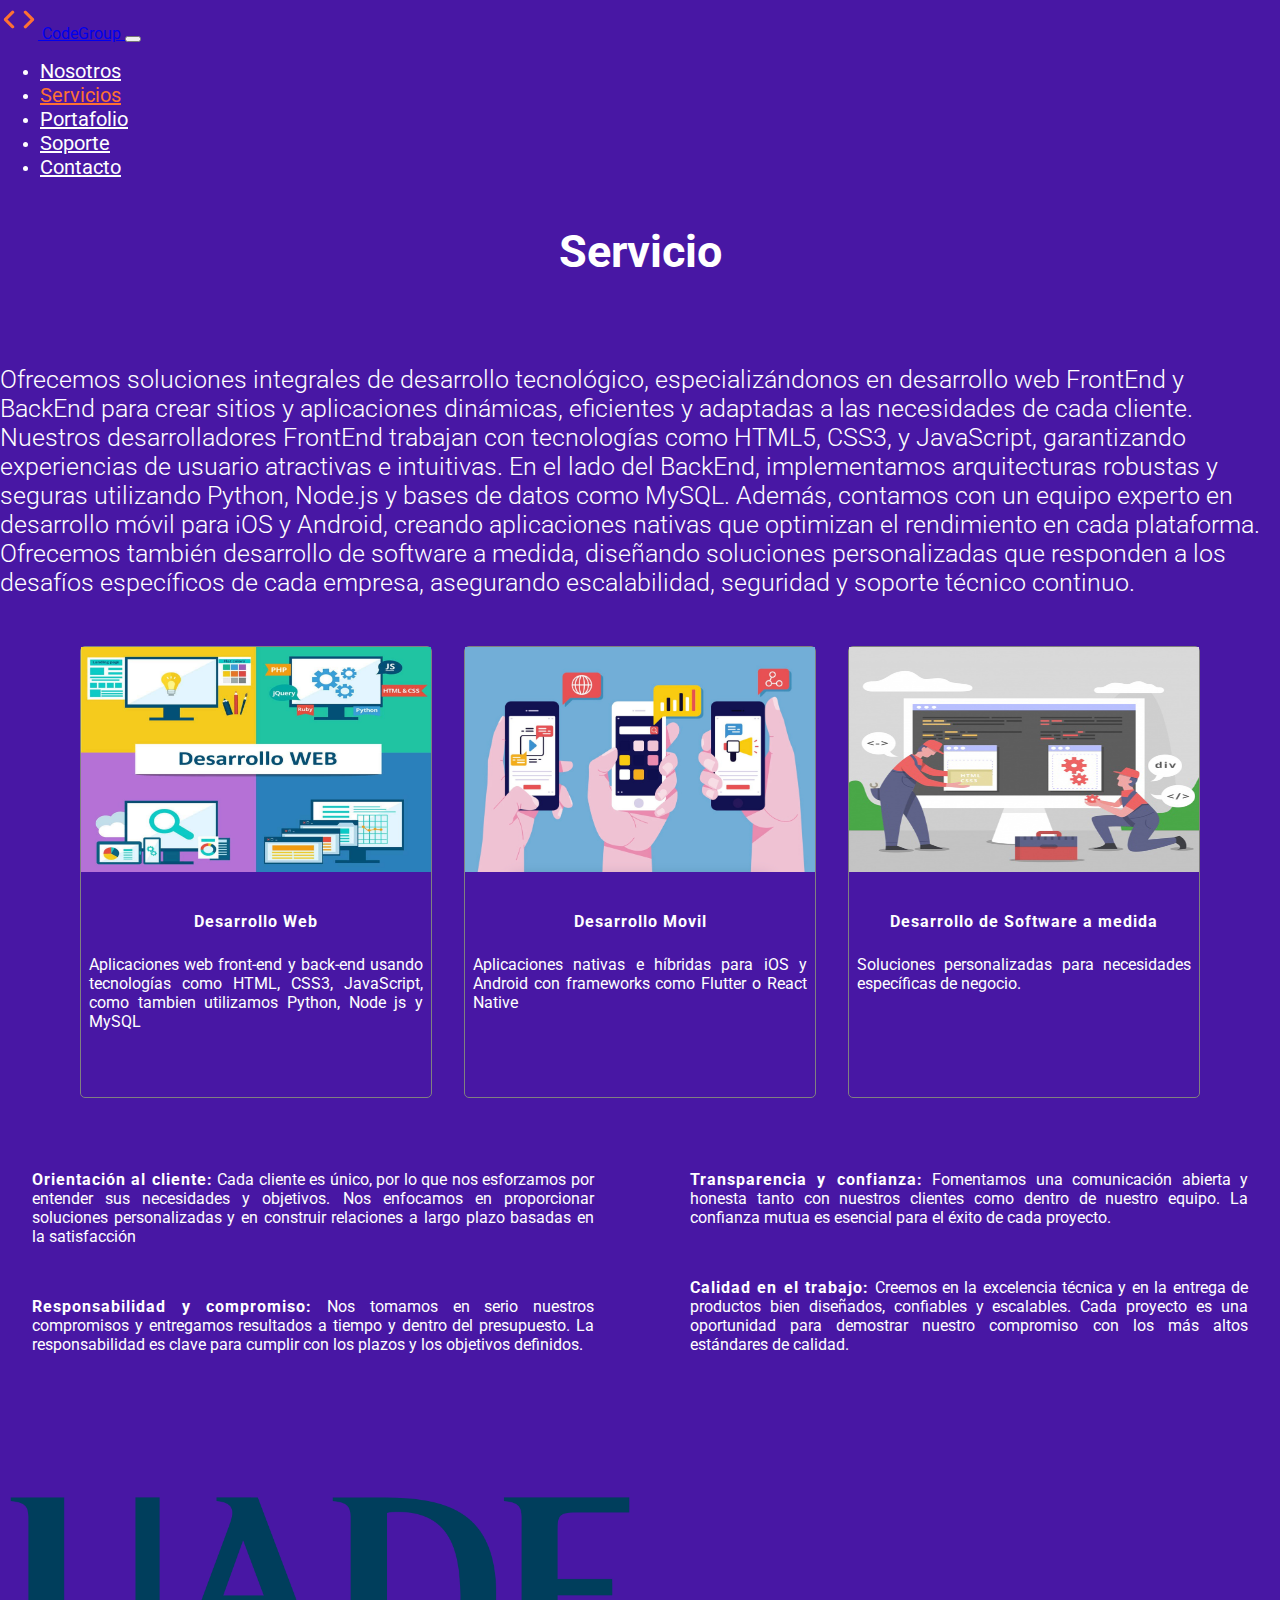
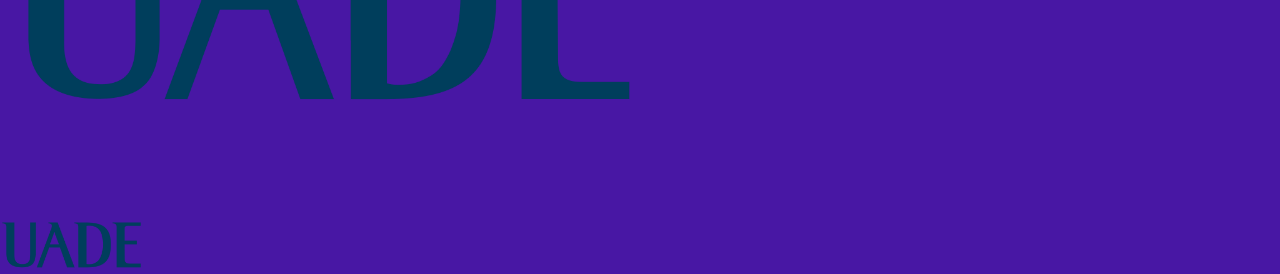
<file: servicios.html>
<!DOCTYPE html>
<html lang="en">

<head>
    <meta charset="UTF-8">
    <meta name="viewport" content="width=device-width, initial-scale=1.0">
    <link rel="preconnect" href="https://fonts.googleapis.com">
    <link rel="preconnect" href="https://fonts.gstatic.com" crossorigin>
    <link
        href="https://fonts.googleapis.com/css2?family=Roboto:ital,wght@0,100;0,300;0,400;0,500;0,700;0,900;1,100;1,300;1,400;1,500;1,700;1,900&display=swap"
        rel="stylesheet">
    <link href="https://cdn.jsdelivr.net/npm/bootstrap@5.0.2/dist/css/bootstrap.min.css" rel="stylesheet"
        integrity="sha384-EVSTQN3/azprG1Anm3QDgpJLIm9Nao0Yz1ztcQTwFspd3yD65VohhpuuCOmLASjC" crossorigin="anonymous">
    <script src="https://cdn.jsdelivr.net/npm/bootstrap@5.0.2/dist/js/bootstrap.bundle.min.js"
        integrity="sha384-MrcW6ZMFYlzcLA8Nl+NtUVF0sA7MsXsP1UyJoMp4YLEuNSfAP+JcXn/tWtIaxVXM"
        crossorigin="anonymous"></script>
    <script src="https://cdn.jsdelivr.net/npm/@popperjs/core@2.9.2/dist/umd/popper.min.js"
        integrity="sha384-IQsoLXl5PILFhosVNubq5LC7Qb9DXgDA9i+tQ8Zj3iwWAwPtgFTxbJ8NT4GN1R8p"
        crossorigin="anonymous"></script>
    <script src="https://cdn.jsdelivr.net/npm/bootstrap@5.0.2/dist/js/bootstrap.min.js"
        integrity="sha384-cVKIPhGWiC2Al4u+LWgxfKTRIcfu0JTxR+EQDz/bgldoEyl4H0zUF0QKbrJ0EcQF"
        crossorigin="anonymous"></script>
    <link rel="stylesheet" href="css/general.css">
    <link rel="stylesheet" href="css/servicios.css">
    <title>CodeGroup</title>

</head>

<body>
    <header>
        <nav class="navbar navbar-expand-lg navbar-light">
            <div class="container">
                <a class="navbar-brand text-white" href="index.html">
                    <img src="assets/img/Logo.png" alt="Logo">
                    CodeGroup
                </a>
                <button class="navbar-toggler" type="button" data-bs-toggle="collapse" data-bs-target="#navbarScroll"
                    aria-controls="navbarScroll" aria-expanded="false" aria-label="Toggle navigation">
                    <span class="navbar-toggler-icon" aria-label="Toggle navigation icon"></span>
                </button>
                <div class="collapse navbar-collapse custom-navbar-collapse text-center" id="navbarScroll">
                    <ul class="navbar-nav ms-auto my-2 my-lg-0 navbar-nav-scroll" style="--bs-scroll-height: 200px;">
                        <li class="nav-item px-5">
                            <a class="nav-link" href="about_us.html">Nosotros</a>
                        </li>
                        <li class="nav-item px-5">
                            <a class="nav-link active" href="servicios.html">Servicios</a>
                        </li>
                        <li class="nav-item px-5">
                            <a class="nav-link" href="portafolio.html">Portafolio</a>
                        </li>
                        <li class="nav-item px-5">
                            <a class="nav-link" href="soporte.html">Soporte</a>
                        </li>
                        <li class="nav-item px-5">
                            <a class="nav-link" href="contacto.html">Contacto</a>
                        </li>
                    </ul>
                </div>
            </div>
        </nav>
    </header>
    <main>
        <div class="contenedor">
            <h1 class="title-servicio text-center mt-5">Servicio</h1>
            <div class="container">
                <div class="py-3">
                    <div class="container">
                        <div class="row p-5">
                            <div class="text-servicio">
                                <p>
                                    Ofrecemos soluciones integrales de desarrollo tecnológico, especializándonos en
                                    desarrollo web FrontEnd y BackEnd para crear sitios y aplicaciones dinámicas,
                                    eficientes y adaptadas a las necesidades de cada cliente. Nuestros
                                    desarrolladores FrontEnd trabajan con tecnologías como HTML5, CSS3, y
                                    JavaScript, garantizando experiencias de usuario atractivas e intuitivas. En el
                                    lado del BackEnd, implementamos arquitecturas robustas y seguras utilizando
                                    Python, Node.js y bases de datos como MySQL.

                                    Además, contamos con un equipo experto en desarrollo móvil para iOS y Android,
                                    creando aplicaciones nativas que optimizan el rendimiento en cada plataforma.
                                    Ofrecemos también desarrollo de software a medida, diseñando soluciones
                                    personalizadas que responden a los desafíos específicos de cada empresa,
                                    asegurando escalabilidad, seguridad y soporte técnico continuo.
                                </p>
                            </div>
                        </div>
                    </div>
                </div>
                <div class="contenedor-cartas">
                    <div class="carta">
                        <img src="assets/img/desarrolloweb.jpg" alt="Desarrollo Web FronEnd y BackEnd">
                        <div class="texto">
                            <b>Desarrollo Web</b>
                            <p>Aplicaciones web front-end y back-end usando tecnologías como HTML, CSS3, JavaScript,
                                como tambien utilizamos Python, Node js y MySQL</p>
                        </div>
                    </div>
                    <div class="carta">
                        <img src="assets/img/desarrollomovil.jpg"
                            alt="Desarrollo de Aplicaciones Moviles para iOS y Android">
                        <div class="texto">
                            <b>Desarrollo Movil</b>
                            <p>Aplicaciones nativas e híbridas para iOS y Android con frameworks como Flutter o
                                React Native</p>
                        </div>
                    </div>
                    <div class="carta">
                        <img src="assets/img/desarrolloamedida.jpg" alt="Desarrollo de Softwares a medida">
                        <div class="texto">
                            <b>Desarrollo de Software a medida</b>
                            <p>Soluciones personalizadas para necesidades específicas de negocio.</p>
                        </div>
                    </div>
                </div>
                <div class="valores">
                    <div class="valor">
                        <p>
                            <b>Orientación al cliente:</b> Cada cliente es único, por lo que nos esforzamos por
                            entender sus necesidades y objetivos. Nos enfocamos en proporcionar soluciones
                            personalizadas y en construir relaciones a largo plazo basadas en la satisfacción
                        </p>
                        <br>
                        <p>
                            <b>Responsabilidad y compromiso:</b> Nos tomamos en serio nuestros compromisos y
                            entregamos resultados a tiempo y dentro del presupuesto. La responsabilidad es clave
                            para cumplir con los plazos y los objetivos definidos.
                        </p>
                    </div>
                    <div class="valor">
                        <p>
                            <b>Transparencia y confianza:</b> Fomentamos una comunicación abierta y honesta tanto
                            con nuestros clientes como dentro de nuestro equipo. La confianza mutua es esencial para
                            el éxito de cada proyecto.
                        </p>
                        <br>
                        <p>
                            <b>Calidad en el trabajo:</b> Creemos en la excelencia técnica y en la entrega de
                            productos bien diseñados, confiables y escalables. Cada proyecto es una oportunidad para
                            demostrar nuestro compromiso con los más altos estándares de calidad.
                        </p>
                    </div>
                </div>
            </div>
    </main>
    <footer class="footer mt-auto py-3 bg-light text-footer d-none d-sm-block">
        <div class="container">
            <div class="row justify-content-between">
                <div class="col-9">
                    <div class="row">
                        <div class="col-6"> <span class="text-bold">Materia:</span> Diseño y desarrollo web
                        </div>
                        <div class="col-3">Curso 492766</div>
                        <div class="col-3 text-center">Grupo 5</div>
                    </div>
                    <div class="row pt-3">
                        <div class="col-12 text-center">Todos los derechos reservados - Sitio desarrollado
                            para uso educativo - 2024
                        </div>
                    </div>
                </div>
                <div class="col-3">
                    <img class="" width="50%" src="assets/img/portafolio/Logo-UADE.png" alt="">
                </div>
            </div>
        </div>
        </div>
    </footer>
    <footer class="footer mt-auto py-3 bg-light text-footer d-block d-sm-none">
        <div class="container">
            <div class="row mb-3">
                <div class="col-12 text-center">Todos los derechos reservados - <br> Sitio desarrollado para uso
                    educativo -
                    2024
                </div>
            </div>
            <div class="">
                <div class="row mb-1 ml-custom">
                    <div class="col-12"> <span class="text-bold">Materia:</span> Diseño y desarrollo web</div>
                </div>
                <div class="row mb-3 text-center">
                    <div class="col-6">Curso 492766</div>
                    <div class="col-6">Grupo 5</div>
                </div>
            </div>
            <div class="row">
                <div class="col-12 text-center">
                    <img height="50" src="/assets/img/portafolio/Logo-UADE.png" alt="">
                </div>
            </div>
        </div>

    </footer>

    <script src="https://code.jquery.com/jquery-3.6.0.min.js"></script>

    <script>
        $(document).ready(function () {
            $('.navbar-nav .nav-link').on('click', function () {
                $('.navbar-collapse').collapse('hide');
            });

            $('.navbar-toggler').click(function () {

                $('.navbar-collapse').collapse('toggle');
            });

        });
    </script>
</body>

</html>
</file>
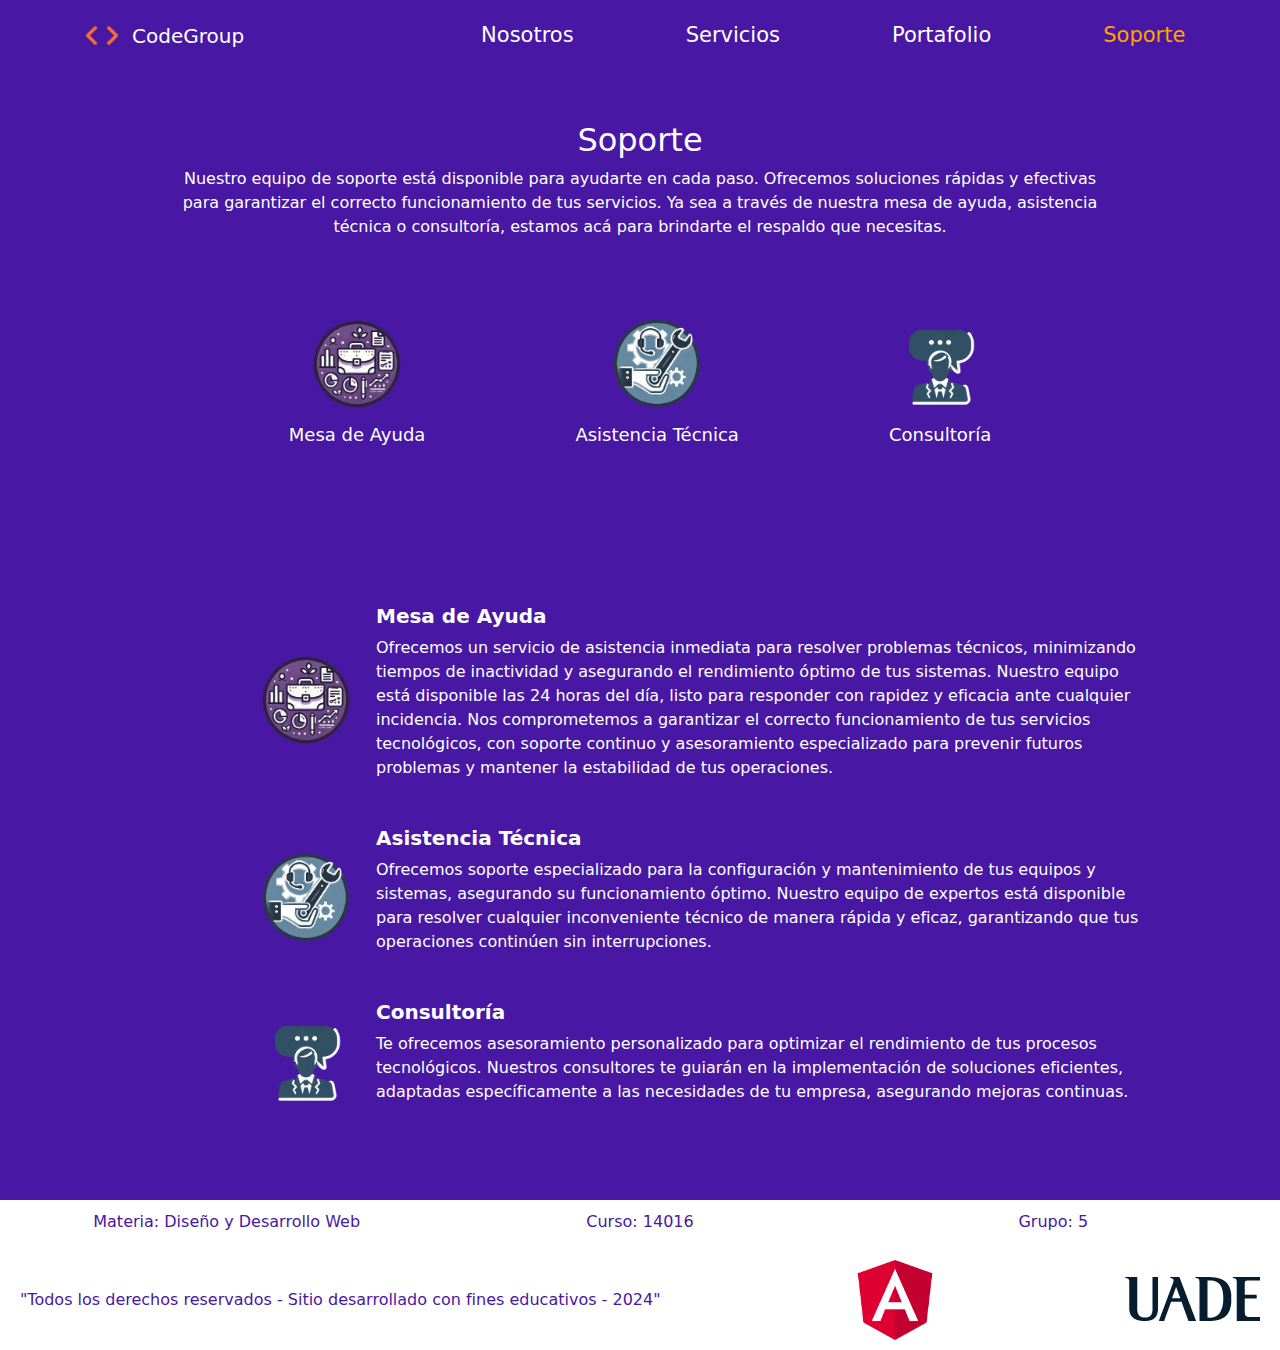
<file: soporte.html>
<!DOCTYPE html>
<html lang="es">
<head>
    <meta charset="UTF-8">
    <meta name="viewport" content="width=device-width, initial-scale=1.0">
    <title>Soporte - Empresa de Desarrollo de Software</title>
    <link rel="stylesheet" href="css/general.css">
    <link rel="stylesheet" href="css/soporte.css">
    <link href="https://cdn.jsdelivr.net/npm/bootstrap@5.0.2/dist/css/bootstrap.min.css" rel="stylesheet" crossorigin="anonymous">
</head>
<body>
    <header>
        <nav class="navbar navbar-expand-lg navbar-light" style="padding-top: 0px; padding-bottom: 0px;">
            <div class="container">
                <a class="navbar-brand text-white" href="index.html">
                    <img src="assets/img/Logo.png" alt="Logo" style="width: 40px; height: auto;">
                    CodeGroup
                </a>
                <button class="navbar-toggler" type="button" data-bs-toggle="collapse" data-bs-target="#navbarScroll"
                    aria-controls="navbarScroll" aria-expanded="false" aria-label="Toggle navigation">
                    <span class="navbar-toggler-icon" aria-label="Toggle navigation icon"></span>
                </button>
                <div class="collapse navbar-collapse custom-navbar-collapse text-center" id="navbarScroll">
                    <ul class="navbar-nav ms-auto my-2 my-lg-0 navbar-nav-scroll" style="--bs-scroll-height: 200px;">
                        <li class="nav-item px-5" style="margin-left: 165px;">
                            <a class="nav-link" href="about_us.html">Nosotros</a>
                        </li>
                        <li class="nav-item px-5">
                            <a class="nav-link" href="servicios.html">Servicios</a>
                        </li>
                        <li class="nav-item px-5">
                            <a class="nav-link" href="portafolio.html">Portafolio</a>
                        </li>
                        <li class="nav-item px-5">
                            <a class="nav-link active" href="soporte.html">Soporte</a>
                        </li>
                        <li class="nav-item px-5">
                            <a class="nav-link" href="contacto.html">Contacto</a>
                        </li>
                    </ul>
                </div>
            </div>
        </nav>
    </header>
    
    
    <section id="soporte">
        <div class="contenedor">
            <h2>Soporte</h2>
            <p style="margin-right: 180px; margin-left: 180px;">Nuestro equipo de soporte está disponible para ayudarte en cada paso. Ofrecemos soluciones rápidas y efectivas para garantizar el correcto funcionamiento de tus servicios. Ya sea a través de nuestra mesa de ayuda, asistencia técnica o consultoría, estamos acá para brindarte el respaldo que necesitas.</p>

            <div class="actividades">
                <div class="actividad-item">
                    <a href="#mesa-ayuda">
                        <img src="assets/img/mesadeayuda4.png" alt="Mesa de Ayuda">
                        <h3>Mesa de Ayuda</h3>
                    </a>
                </div>
                <div class="actividad-item">
                    <a href="#asistencia-tecnica">
                        <img src="assets/img/asistenciatecnica.png" alt="Asistencia Técnica">
                        <h3>Asistencia Técnica</h3>
                    </a>
                </div>
                <div class="actividad-item">
                    <a href="#consultoria">
                        <img src="assets/img/consultoria.png" alt="Consultoría">
                        <h3>Consultoría</h3>
                    </a>
                </div>
            </div>

            <div class="soporte-items">
                <div class="soporte-item" id="mesa-ayuda">
                    <img src="assets/img/mesadeayuda4.png" alt="Mesa de Ayuda">
                    <div class="texto">
                        <h3>Mesa de Ayuda</h3>
                        <p class="texto2">
                            Ofrecemos un servicio de asistencia inmediata para resolver problemas técnicos, minimizando tiempos de inactividad y asegurando el rendimiento óptimo de tus sistemas. Nuestro equipo está disponible las 24 horas del día, listo para responder con rapidez y eficacia ante cualquier incidencia.
                            Nos comprometemos a garantizar el correcto funcionamiento de tus servicios tecnológicos, con soporte continuo y asesoramiento especializado para prevenir futuros problemas y mantener la estabilidad de tus operaciones.
                        </p>                                               
                    </div>
                </div>
                <div class="soporte-item" id="asistencia-tecnica">
                    <img src="assets/img/asistenciatecnica.png" alt="Asistencia Técnica">
                    <div class="texto">
                        <h3>Asistencia Técnica</h3>
                        <p class="texto2">
                            Ofrecemos soporte especializado para la configuración y mantenimiento de tus equipos y sistemas, asegurando su funcionamiento óptimo. Nuestro equipo de expertos está disponible para resolver cualquier inconveniente técnico de manera rápida y eficaz, garantizando que tus operaciones continúen sin interrupciones.
                        </p>                        
                    </div>
                </div>
                <div class="soporte-item" id="consultoria">
                    <img src="assets/img/consultoria.png" alt="Consultoría">
                    <div class="texto">
                        <h3>Consultoría</h3>
                        <p class="texto2">
                            Te ofrecemos asesoramiento personalizado para optimizar el rendimiento de tus procesos tecnológicos. Nuestros consultores te guiarán en la implementación de soluciones eficientes, adaptadas específicamente a las necesidades de tu empresa, asegurando mejoras continuas.
                        </p>                        
                    </div>
                </div>
            </div>
        </div>
    </section>

    <footer>
        <div class="footer-content">
            <div class="footer-left">
                <p>Materia: Diseño y Desarrollo Web</p>
            </div>
            <div class="footer-center">
                <p>Curso: 14016</p>
            </div>
            <div class="footer-right">
                <p>Grupo: 5</p>
            </div>
        </div>
        <div class="footer-bottom">
            <p>"Todos los derechos reservados - Sitio desarrollado con fines educativos - 2024"</p>
            <img src="assets/img/portafolio/tecnologias/angular-icon.png" alt="Logo Angular" class="logo-angular">
            <img src="assets/img/logo-uade.png" alt="Logo UADE" class="logo-uade">
        </div>
    </footer>

    <script src="https://cdn.jsdelivr.net/npm/bootstrap@5.0.2/dist/js/bootstrap.bundle.min.js" crossorigin="anonymous"></script>
</body>
</html>
</file>
<file: css/general.css>
body{
    padding: 0;
    margin: 0;
    background-color: #4817A4;
    font-family: "Roboto", system-ui;
    text-decoration: none;
    list-style: none;
    color:#FFFFFF;
}

.navbar-toggler-icon {
    background-image: url("data:image/svg+xml;charset=utf8,%3Csvg viewBox='0 0 30 30' xmlns='http://www.w3.org/2000/svg'%3E%3Cpath stroke='rgba%28255, 255, 255, 1%29' stroke-width='2' stroke-linecap='round' stroke-miterlimit='10' d='M4 7h22M4 15h22M4 23h22'/%3E%3C/svg%3E") !important;
  }

  .navbar-nav .nav-link {
    color: white !important;
    font-size: 20px;
  }

  .navbar a.active {
    color: #FE7132 !important;
  }

  .text-footer{
    color: #4817A4;
    font-family: "Roboto";
    font-size: 18px;
    font-style: normal;
    font-weight: 500;
    line-height: normal;
  }
</file>
<file: css/home.css>
main, .home__container, .subtitle__container, .title__container, .slogan__container,
.img__container{
    display: flex;
    font-family: "Roboto", system-ui;
}

a{
    color:#fff;
    text-decoration: none;
}

main{
    width: 100%;
    height: 580px;
    justify-content: center;
    align-items: start;
    flex-wrap: wrap;
    margin-bottom: 188px;
}

.main_title__container{
    width:100%;
    display: flex;
    justify-content: center;
    align-items: center;
    height: 50px;
    font-size: 30px;
   
    margin-top: 60px;

}

.home__container{
  
    flex-direction: row;
    justify-content: center;
    align-items: start;
    width:80%;
    gap:30px;

}

.text__container{
    display:flex;
    flex-direction: column;
    justify-content: start;
    align-items: start;
    width:40%;
 
    height: 80%;
    box-sizing: border-box;
    gap:20px;
    
}


.subtitle__container h2 {
    font-size: 25px;

   
}

.title__container h1{
    font-size: 50px;
}

.img__container{
   margin-top: 20px;
}

.slogan__container{
       
    align-items: start;
    justify-content: start;
}

.slogan__container h3 {
    font-size: 25px;
    font-weight: 200;

    width: 80%;
   
   
}


.button_container_main{
    height:45px;
    width:110px;
    background-color:#7922E2;
    border-radius: 5px;
}

.button_container_main a {
    background-color: transparent;
    font-weight: bold;
    width: 100%;
    height: 100%;
    display: flex;
    justify-content: center;
    align-items: center;
}


@media (max-width: 768px){

    main{
        height: auto;
        gap:30px;
        
      
    }

    .main_title__container h1{
        font-size: 50px;
    }


    .home__container{
        width:90%;
        height: 650px;
   
        flex-direction: column;
        justify-content: center;
        align-items: center;
       
       
      
       
    }

    .text__container{
        width: 90%;
        justify-content: center;
        align-items: center;
    }

    .title__container{
        width: 100%;
     
    }

    .title__container h1{
        font-size: 45px;
        width: 100%;
        text-align: center;

    }

    .subtitle__container h2 {
        font-size: 20px;
      
       
    }
    .slogan__container{
       
        align-items: center;
        justify-content: center;
    }

    .slogan__container h3 {
        font-size: 19px;
        font-weight: 200;
        width: 90%;
        text-align: center;
       
    }


    .button_container_main{
        height:45px;
        width:110px;
        background-color:#7922E2;
        border-radius: 5px;
    }
    
    .button_container_main a {
        background-color: transparent;
        font-weight: bold;
        width: 100%;
        height: 100%;
        display: flex;
        justify-content: center;
        align-items: center;
    }



}
</file>
<file: css/about_us.css>
body{
    padding: 0;
    margin: 0;
    background-color: #4817A4;
    /* color:#FFFFFF; */
    font-family: "Roboto", system-ui;
    text-decoration: none;
    list-style: none;
    text-align: center;
   
}



.card-title{
    color: #4817A4;
  }

main{
    height: auto;
    display: flex;
    justify-content: center;
    align-items: center;
    margin-bottom:100px;
    margin-top: 30px;
    flex-direction: column;
}

.text-container{
    width: 50%;
    font-size: 20px;
    display: flex;
    flex-direction: column;
    gap:30px;
}

.text-container p {
    font-weight:200;
}

.text-container h2{
    font-size: 51px;
}

.card-container{
    height: 450px;
    width: 80%;
    display: flex;
    gap:40px;
    justify-content: center;

}

.card{
    display: flex;
    height: 400px;
    background-color: #fff;
    padding: 10px;
    align-self: center;
    justify-content: center;
    gap:20px;
    border-radius: 10px;
    width: 18%;
    box-shadow: 0 0 15px 5px #915ad4;
}

.img-container{

    height: 200px;
    width: 100%;
    
    overflow: hidden;
}

h3 {
    color:#7922E2;
    font-weight: bold;
}

.img-container img {
    width: 70%;
    height: 95%;
    border-radius: 50%;
    object-fit: cover;
    border:4px solid #7922E2
}
.cards-buttons{
   
    display: flex;
    justify-content: center;
    gap:20px;
    
}

.cards-buttons a{
    width: 100px;
    padding:10px;
    border-radius: 10px;
    text-decoration: none;
    text-align: center;
    display: flex;
    justify-content: center;
    align-items: center;
}


.cards-buttons a:first-child {
    background-color:#7922E2;
    color:#fff;
  
    font-weight: bold;
}


.button-portfolio{
    background-color: white;
    border: 2px solid #7922E2;
    color:#7922E2;
    font-weight: bold;
 
}

@media (max-width:570px){
    main{
        gap:30px;
    }
    p{
        font-size: 18px;
    }
    .text-container{
        width: 80%;
    }

    .card-container{
        height: auto;
        flex-direction: column;
    }

    .card{
        width: 80%;
    }

    .img-container img {
        width: 80%;
        height: 95%;
        border-radius: 50%;
       
}
</file>
<file: css/portafolio.css>
body{
    padding: 0;
    margin: 0;
    background-color: #4817A4;
    /* color:#FFFFFF; */
    font-family: "Roboto", system-ui;
    text-decoration: none;
    list-style: none;
}

.text-portafolio{
  color: #FFF;
  font-family: "Roboto", system-ui;
  font-size: 25px;
  font-style: normal;
  font-weight: 300;
  line-height: normal;
}

.title-portafolio{
  color: #FFF;
  font-family: "Roboto", system-ui;
  font-size: 45px;
  font-style: normal;
  font-weight: 700;
  line-height: normal;
}

.card-text{
  color: #4817A4;
  font-family: "Roboto";
  font-size: 18px;
  font-style: normal;
  font-weight: 400;
  line-height: normal;
}

.card-title{
  color: #4817A4;
}

a {
  color: #4817A4;
  text-decoration: underline;
}

.card {
padding: 15px;
border-radius: 5px;
}	

/* .text-footer{
  color: #4817A4;
  font-family: "Roboto";
  font-size: 18px;
  font-style: normal;
  font-weight: 500;
  line-height: normal;
} */


  .card-img-custom {
    width: 100%;
    padding: 10px; 
  }

  .bg-custom {
    background-color: #C29C9C;
  }

  .border-radius-custom{
    border-radius: 5px;
  }

  @media (max-width: 576px) {
    .col-6 {
      margin-bottom: 20px; /* Ajusta el margen inferior para las filas en dispositivos móviles */
    }

    .mobile-padding {
        padding: 40px; /* Agrega padding para dispositivos móviles */
      }
  }

  @media (max-width: 576px) {
    .col-sm-8 {
      flex: 0 0 45%; /* Ajusta el tamaño de las tarjetas en dispositivos móviles */
      max-width: 45%;
      margin-bottom: 20px; /* Agrega margen inferior para las filas en dispositivos móviles */
    }
  }


  /* .navbar-toggler-icon {
    background-image: url("data:image/svg+xml;charset=utf8,%3Csvg viewBox='0 0 30 30' xmlns='http://www.w3.org/2000/svg'%3E%3Cpath stroke='rgba%28255, 255, 255, 1%29' stroke-width='2' stroke-linecap='round' stroke-miterlimit='10' d='M4 7h22M4 15h22M4 23h22'/%3E%3C/svg%3E") !important;
  }

  .navbar-nav .nav-link {
    color: white !important;
    font-size: 20px;
  }

  .navbar a.active {
    color: #FE7132 !important;
  } */

  .pb-custom {
    padding-bottom: 1.8rem !important;
}

.px-custom {
  padding-right: 3rem !important;
  padding-left: 3rem !important;
}

@media (max-width: 576px) {
  .px-custom {
    padding-right: 0.5rem !important;
    padding-left: 0.5rem !important;
  }

  .ml-custom{
    margin-left: 32px;
  }
}
</file>
<file: css/servicios.css>
/* MAIN SERVICIOS CSS */

.introduccion{
    margin-top: 1rem;
}
.introduccion p{
    text-align: center;
    letter-spacing: 1px;
}
.contenedor{
    max-width: 1300px;
    margin: auto;
    display: flex;
    flex-direction: column;
    align-items: center;
    gap: 2rem;
}
.contenedor h2{
    margin-top: 2rem;
}
.contenedor-cartas{
    display: flex;
    justify-content: center;
    gap: 2rem;
    padding: 1.5rem;
}
.carta{
    width: 350px;
    height: 450px;
    display: flex;
    flex-direction: column;
    text-align: center;
    gap: 2rem;
    border: 1px solid grey;
    border-radius: 5px;
}
.texto{
    display: flex;
    flex-direction: column;
    gap: 0.5rem;
    padding: 0.5rem;
}
.texto p{
    text-align: justify;
}
.carta img{
    width: 100%;
    height: 50%;
}
.valores{
    display: flex;
    justify-content: center;
    align-items: center;
    gap: 2rem;
}
.valor{
    border: none;
    border-radius: 5px;
    padding: 2rem;
    text-align: justify;
}
b{
    letter-spacing: 1px;
}

.title-servicio{
    color: #FFF;
    font-family: "Roboto", system-ui;
    font-size: 45px;
    font-style: normal;
    font-weight: 700;
    line-height: normal;
  }

  .text-servicio{
    color: #FFF;
    font-family: "Roboto", system-ui;
    font-size: 25px;
    font-style: normal;
    font-weight: 300;
    line-height: normal;
  }


/* MEDIA QUERIES SERVICIOS*/

@media screen and (max-width: 768px){
    .introduccion{
        padding: 1rem;
    }
    .contenedor-cartas, .valores{
        flex-direction: column;
    }
    .carta{
        width: 100%;
    }
    .carta p{
        margin: 0px 10px 10px 10px;
    }
    .texto p{
        text-align: center;
    }
    .valores{
        padding: 0.5rem;
    }

  
    .contenedor-informacion{
        display: flex;
        flex-direction: column;
        gap: 1rem;
        margin-top: 1rem;
    }
    .infor{
        flex-direction: column;
        gap: 0.5rem;
    }
    .derechos-reservados{
        text-align: center;
    }

}
</file>
<file: css/soporte.css>
body {
    font-family: 'Arial', sans-serif;
    margin: 0;
    padding: 0;
    background-color: #f4f4f4;
}

html {
    scroll-behavior: smooth;
}

header {
    background-color: #4817a4;
    padding: 10px 0; /* Cambié el padding para mover el header más arriba */
    position: relative;
}

.navbar-brand {
    color: white;
    display: flex;
    align-items: center;
    gap: 10px;
}

.navbar-brand img {
    width: 40px;
    height: auto;
}

.navbar-nav .nav-item .nav-link {
    color: white !important;
    font-weight: 400;
    font-size: 21px;
    transition: color 0.3s ease;
}

.navbar-nav .nav-item .nav-link.active {
    color: orange !important;
}

.navbar-nav .nav-item .nav-link:hover {
    color: orange;
}

.navbar-nav {
    display: flex;
    justify-content: center;
    width: 100%;
}

.navbar-toggler {
    border: none;
}

.navbar-toggler-icon {
    color: white;
}

#soporte {
    background-color: #4817a4;
    color: #FFFFFF;
    padding: 50px 0;
    text-align: center;
}

.texto2 {
    margin-right: 140px;
}

h2 {
    font-size: 36px;
    margin-bottom: 20px;
}

.actividades {
    display: flex;
    justify-content: center;
    margin-bottom: 150px;
    margin-top: 75px;
    gap: 150px;
}

.actividad-item {
    text-align: center;
}

.actividad-item img {
    width: 100px;
    height: 100px;
}

.actividad-item h3 {
    font-size: 18px;
    margin-top: 10px;
}

.actividad-item a {
    text-decoration: none;
    color: inherit;
}

.actividad-item a:hover {
    text-decoration: none;
    color: inherit;
}

.soporte-items {
    display: flex;
    flex-direction: column;
    align-items: flex-start;
    padding-left: 20%;
}

.soporte-item {
    display: flex;
    align-items: center;
    margin-bottom: 30px;
}

.soporte-item img {
    width: 100px;
    height: 100px;
    margin-right: 20px;
}

.soporte-item h3 {
    font-size: 20px;
    font-weight: bold;
}

.soporte-item p {
    font-size: 16px;
}

.texto {
    text-align: left;
}

@media (max-width: 768px) {
    .soporte-items {
        padding-left: 5%;
    }

    .soporte-item {
        flex-direction: column;
        align-items: center;
        text-align: center;
    }

    .soporte-item img {
        width: 80px;
        height: 80px;
        margin-right: 0;
        margin-bottom: 15px;
    }

    .soporte-item h3 {
        font-size: 16px;
    }

    .soporte-item p {
        font-size: 14px;
    }
}

footer {
    background-color: #FFFFFF;
    color: #4817a4;
    padding: 10px 0;
    text-align: center;
}

.footer-content {
    display: flex;
    justify-content: space-between;
    margin: 0 20px;
}

.footer-left, .footer-center, .footer-right {
    flex: 1;
    text-align: center;
}

.footer-bottom {
    display: flex;
    justify-content: space-between;
    align-items: center;
    margin-top: 10px;
    padding: 0 20px;
}

.footer-bottom p {
    margin: 0;
}

.logo-angular {
    margin-right: 190px;
    width: 80px;
    height: 80px;
    margin-left: auto;
}
</file>
